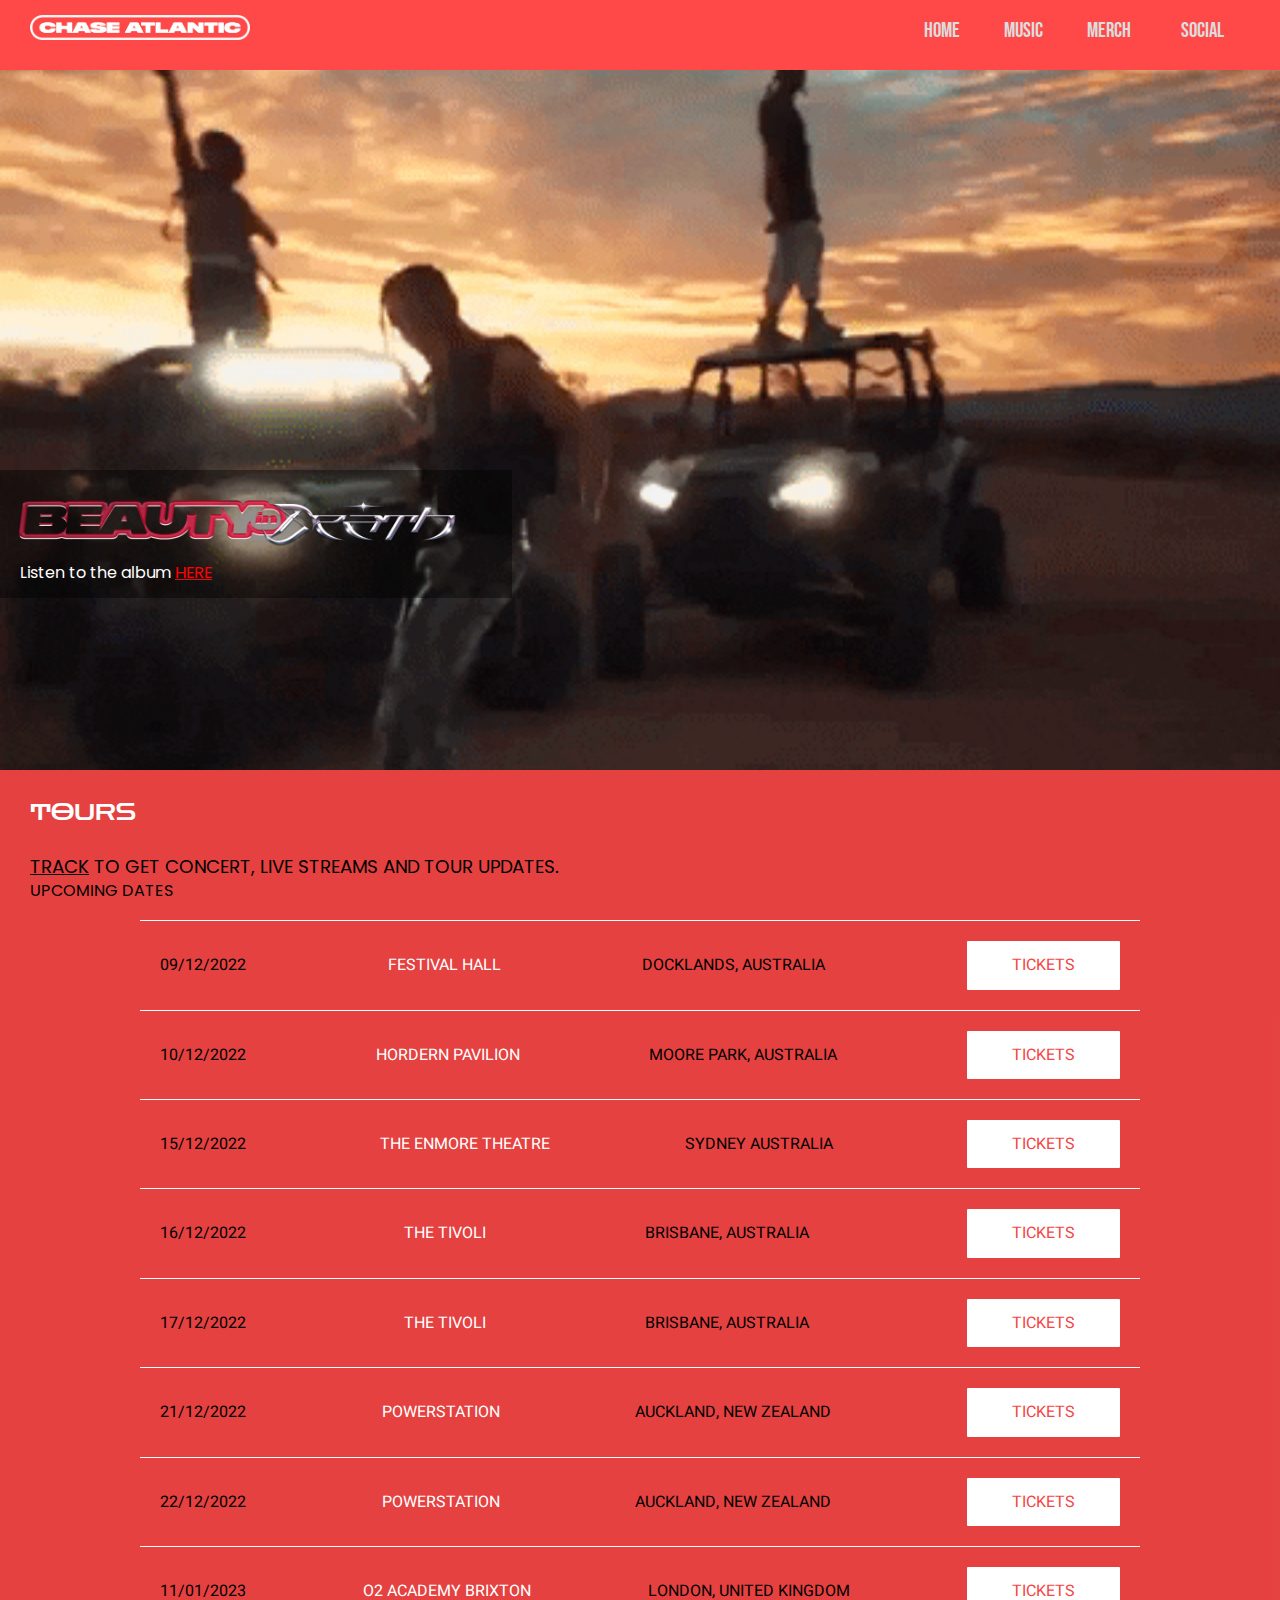
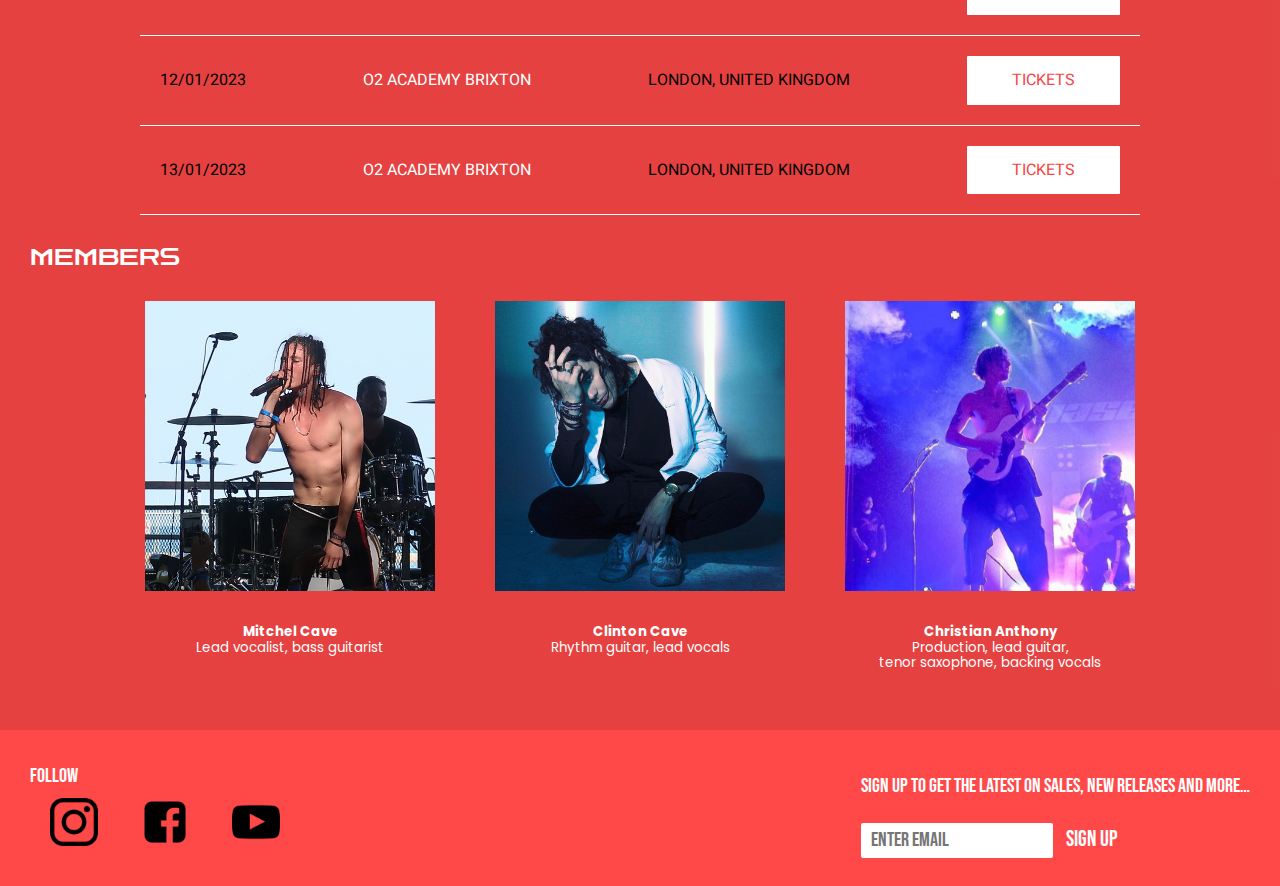
<file: index.html>
<!DOCTYPE html>
<html lang="en">
    <head>
        <meta charset="UTF-8">
        <meta http-equiv="X-UA-Compatible" content="IE=edge">
        <meta name="viewport" content="width=device-width, initial-scale=1.0">
        <title>ID_Assignment1</title>
        <link href="normalize.css" rel="stylesheet" type="text/css" >
        <link href="style.css" rel="stylesheet" type="text/css" >
        <link href="homepage.css" rel="stylesheet" type="text/css" >
        <script src="script.js" defer></script>
    </head>

    <body>
        <header>
            <img class="logo" src="media/chase-logo.png" alt="logo">
            <nav>
                <ul class="navlinks">
                    <li><a href="index.html">HOME</a></li>
                    <li><a href="catalogue.html">MUSIC</a></li>
                    <li><a href="merch.html">MERCH</a></li>
                    <li class="dropdown"><button class="dropbtn">SOCIAL</button>
                        <div class="dropdownlist">
                            <a href="https://www.instagram.com/chaseatlantic/">INSTAGRAM</a>
                            <a href="https://www.facebook.com/ChaseAtlantic/">FACEBOOK</a>
                            <a href="https://www.youtube.com/user/ClintonCaveMusic">YOUTUBE</a>
                        </div>
                    </li>
                </ul>
            </nav>
        </header>
        <div class="featured">
            <div class="featured-container">
                <img src="media/beauty-in-death-logo.png" alt="Beauty In Death">
                <p>Listen to the album <a href="https://youtube.com/playlist?list=OLAK5uy_mURrW68Uz1wjQiYSxW2de7r-ZG5P9CgWE">HERE</a></p>
            </div>
        </div>

        <div class="sectionheader">
            <p class="sheader">TOURS</p>
        </div>
        <div class="sectionsubheader">
            <span class="tour-sh-1"><a href="https://www.bandsintown.com/artist-subscribe/4574676?utm_campaign=track&utm_medium=web&app_id=js_chaseatlantic.com&affil_code=js_chaseatlantic.com&utm_source=widget&came_from=242&spn=0&signature=ZZffdc280dba717f576bd743e043079914bc19a25a88d618689e677b9f4b70a06a">TRACK</a> TO GET CONCERT, LIVE STREAMS AND TOUR UPDATES.</span>
            <span class="tour-sh-2">UPCOMING DATES</span>
        </div>
        <div class="common-flexcontainer">
            <nav>
                <div class="tour-flexitem">
                    <ul class="tour-nesteditem">
                        <li class="tour-timedate">09/12/2022</li>
                        <li class="tour-venue">FESTIVAL HALL</li>
                        <li class="tour-country">DOCKLANDS, AUSTRALIA</li>
                        <li><form method="get" action="https://www.ticketmaster.com.au/event/13005CE4C9A76733?clickId=3zZWrFWaaxyIU4gT-ozok0m8UkA0pmX9KwwNTU0&irgwc=1&utm_source=219208-Bandsintown&utm_medium=affiliate&utm_campaign=219208&ircid=7566"><button>TICKETS</button></form></li>
                    </ul>
                    <ul class="tour-nesteditem">
                        <li class="tour-timedate">10/12/2022</li>
                        <li class="tour-venue">HORDERN PAVILION</li>
                        <li class="tour-country">MOORE PARK, AUSTRALIA</li>
                        <li><form method="get" action="https://premier.ticketek.com.au/events/CHASATLA22/venues/HOR/performances/EHOR2022962CA/tickets"><button>TICKETS</button></form></li>
                    </ul>
                    <ul class="tour-nesteditem">
                        <li class="tour-timedate">15/12/2022</li>
                        <li class="tour-venue">THE ENMORE THEATRE</li>
                        <li class="tour-country">SYDNEY AUSTRALIA</li>
                        <li><form method="get" action="https://premier.ticketek.com.au/events/CHASATLA22/venues/NMO/performances/ENMO2022967CA/tickets"><button>TICKETS</button></form></li>
                    </ul>
                    <ul class="tour-nesteditem">
                        <li class="tour-timedate">16/12/2022</li>
                        <li class="tour-venue">THE TIVOLI</li>
                        <li class="tour-country">BRISBANE, AUSTRALIA</li>
                        <li><form method="get" action="https://www.ticketmaster.com.au/event/13005CD6908140E5?clickId=3zZWrFWaaxyIU4gT-ozok0m8UkA0pjRJKwwNTU0&irgwc=1&utm_source=219208-Bandsintown&utm_medium=affiliate&utm_campaign=219208&ircid=7566"><button>TICKETS</button></form></li>
                    </ul>
                    <ul class="tour-nesteditem">
                        <li class="tour-timedate">17/12/2022</li>
                        <li class="tour-venue">THE TIVOLI</li>
                        <li class="tour-country">BRISBANE, AUSTRALIA</li>
                        <li><form method="get" action="https://www.ticketmaster.com.au/event/13005CD693FD4279?clickId=3zZWrFWaaxyIU4gT-ozok0m8UkA0pjWZKwwNTU0&irgwc=1&utm_source=219208-Bandsintown&utm_medium=affiliate&utm_campaign=219208&ircid=7566"><button>TICKETS</button></form></li>
                    </ul>
                    <ul class="tour-nesteditem">
                        <li class="tour-timedate">21/12/2022</li>
                        <li class="tour-venue">POWERSTATION</li>
                        <li class="tour-country">AUCKLAND, NEW ZEALAND</li>
                        <li><form method="get" action="https://www.ticketmaster.co.nz/event/24005CD5C7D0436B?clickId=3zZWrFWaaxyIU4gT-ozok0m8UkA0pjT9KwwNTU0&irgwc=1&utm_source=219208-Bandsintown&utm_medium=affiliate&utm_campaign=219208"><button>TICKETS</button></form></li>
                    </ul>
                    <ul class="tour-nesteditem">
                        <li class="tour-timedate">22/12/2022</li>
                        <li class="tour-venue">POWERSTATION</li>
                        <li class="tour-country">AUCKLAND, NEW ZEALAND</li>
                        <li><form method="get" action="https://www.ticketmaster.co.nz/event/24005CDECA0045B7?clickId=3zZWrFWaaxyIU4gT-ozok0m8UkA0pjQxKwwNTU0&irgwc=1&utm_source=219208-Bandsintown&utm_medium=affiliate&utm_campaign=219208"><button>TICKETS</button></form></li>
                    </ul>
                    <ul class="tour-nesteditem">
                        <li class="tour-timedate">11/01/2023</li>
                        <li class="tour-venue">O2 ACADEMY BRIXTON</li>
                        <li class="tour-country">LONDON, UNITED KINGDOM</li>
                        <li><form method="get" action="https://www.ticketmaster.co.uk/chase-atlantic-london-01-11-2023/event/1F005CCDE2FA516E?irgwc=1&utm_source=1234554-Songkick&utm_medium=affiliate&utm_campaign=1234554&awtrc=&clickId=wHWyhHUafxyITQCWPAUhD043UkDw3sTJ2zsHRs0&camefrom=CFC_BUYAT_1234554&ircid=7559&irgwc=1&utm_source=219208-Bandsintown&utm_medium=affiliate&utm_campaign=219208&awtrc=&clickId=3zZWrFWaaxyIU4gT-ozok0m8UkA0pjV9KwwsyI0&camefrom=CFC_BUYAT_219208&ircid=7559"><button>TICKETS</button></form></li>
                    </ul>
                    <ul class="tour-nesteditem">
                        <li class="tour-timedate">12/01/2023</li>
                        <li class="tour-venue">O2 ACADEMY BRIXTON</li>
                        <li class="tour-country">LONDON, UNITED KINGDOM</li>
                        <li><form method="get" action="https://www.ticketmaster.co.uk/chase-atlantic-london-01-12-2023/event/1F005CC9B0244E36?irgwc=1&utm_source=1234554-Songkick&utm_medium=affiliate&utm_campaign=1234554&awtrc=&clickId=wHWyhHUafxyITQCWPAUhD043UkD2r5XdrwycQY0&camefrom=CFC_BUYAT_1234554&ircid=7559&irgwc=1&utm_source=219208-Bandsintown&utm_medium=affiliate&utm_campaign=219208&awtrc=&clickId=3zZWrFWaaxyIU4gT-ozok0m8UkA0pjX1KwwsyI0&camefrom=CFC_BUYAT_219208&ircid=7559"><button>TICKETS</button></form></li>
                    </ul>
                    <ul class="tour-nesteditem">
                        <li class="tour-timedate">13/01/2023</li>
                        <li class="tour-venue">O2 ACADEMY BRIXTON</li>
                        <li class="tour-country">LONDON, UNITED KINGDOM</li>
                        <li><form method="get" action="https://www.ticketmaster.co.uk/chase-atlantic-london-13-01-2023/event/1F005CBF50C0BDBC?irgwc=1&utm_source=219208-Bandsintown&utm_medium=affiliate&utm_campaign=219208&awtrc=&clickId=3zZWrFWaaxyIU4gT-ozok0m8UkA0pjXhKwwsyI0&camefrom=CFC_BUYAT_219208&ircid=7559"><button>TICKETS</button></form></li>
                    </ul>
                </div>
            </nav>
        </div>

        <div class="sectionheader">
            <p class="sheader">MEMBERS</p>
        </div>
        <div class="common-flexcontainer">
            <nav>
                <ul class="gallary-flexitem">
                    <li><a href="membermc.html"><img src="media/mc-photo.jpg" title="Mitchel Cave" alt="Mitchel Cave"><h5>Mitchel Cave</h5><p>Lead vocalist, bass guitarist</p></a></li>
                    <li><a href="membercc.html"><img src="media/cc-photo.jpg" title="Clinton Cave" alt="Clinton Cave"></a><h5>Clinton Cave</h5><p>Rhythm guitar, lead vocals</p></li>
                    <li><a href="memberca.html"><img src="media/ca-photo.jpg" title="Christian Anthony" alt="Christian Anthony"></a><h5>Christian Anthony</h5><p>Production, lead guitar,<br>tenor saxophone, backing vocals</p></li>
                </ul>
            </nav>
        </div>

        <footer class="footer-flexcontainer">
            <div class="footer-flex-item">
                <p class="follow">FOLLOW</p>
                <nav>
                    <ul class="sociallinks">
                        <li><a href="https://www.instagram.com/chaseatlantic/"><img class="socialicon" src="media/ig-logo.png" title="Instagram" alt="Instagram"></a></li>
                        <li><a href="https://www.facebook.com/ChaseAtlantic/"><img class="socialicon" src="media/fb-logo.png" title="Facebook" alt="FaceBook"></a></li>
                        <li><a href="https://www.youtube.com/user/ClintonCaveMusic"><img class="socialicon" src="media/yt-logo.png" title="Youtube" alt="Youtube"></a></li>
                    </ul>
                </nav>
            </div>
            <div class="footer-flex-item">
                <form class="signup" onsubmit="return false">
                    <p>SIGN UP TO GET THE LATEST ON SALES, NEW RELEASES AND MORE…</p>
                    <input id="email" type="email" placeholder="Enter email">
                    <button onclick="submissionMessage()">SIGN UP</button>
                </form>
            </div>
        </footer>

    </body>
</html>
</file>
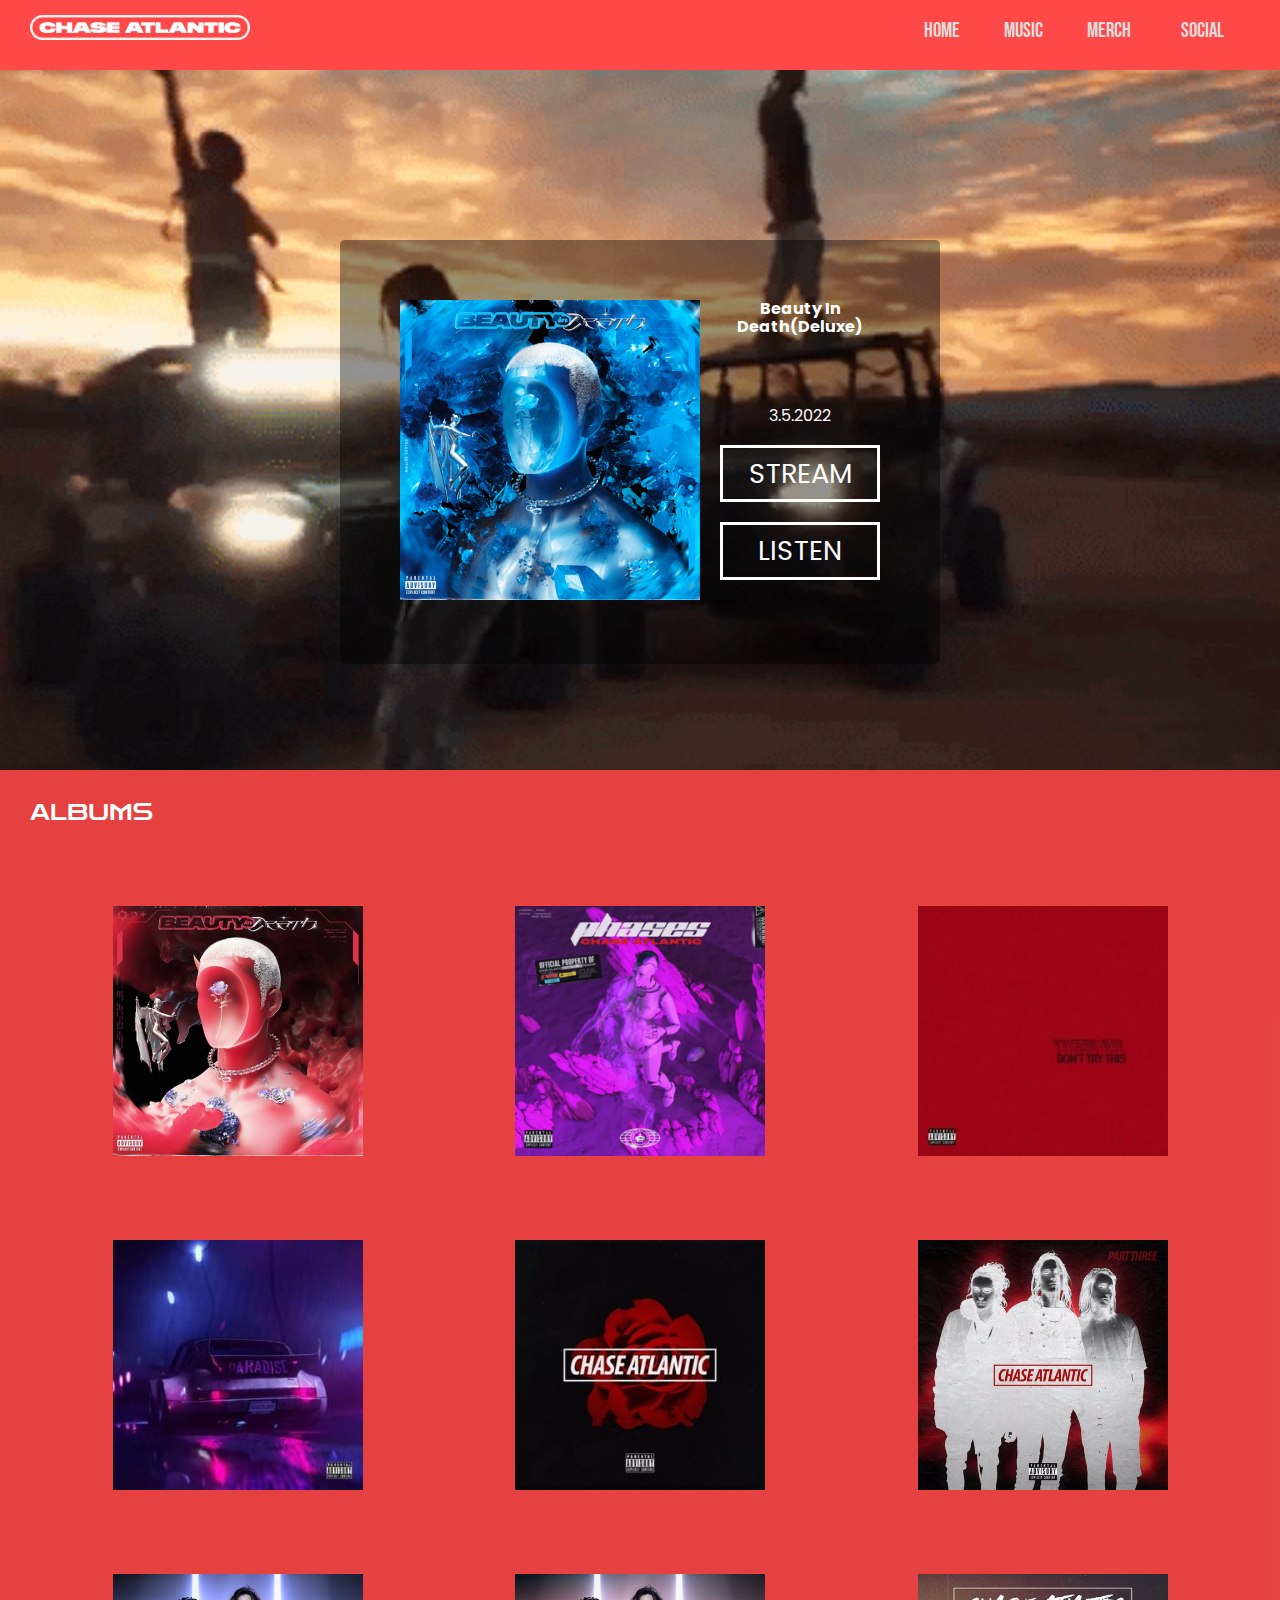
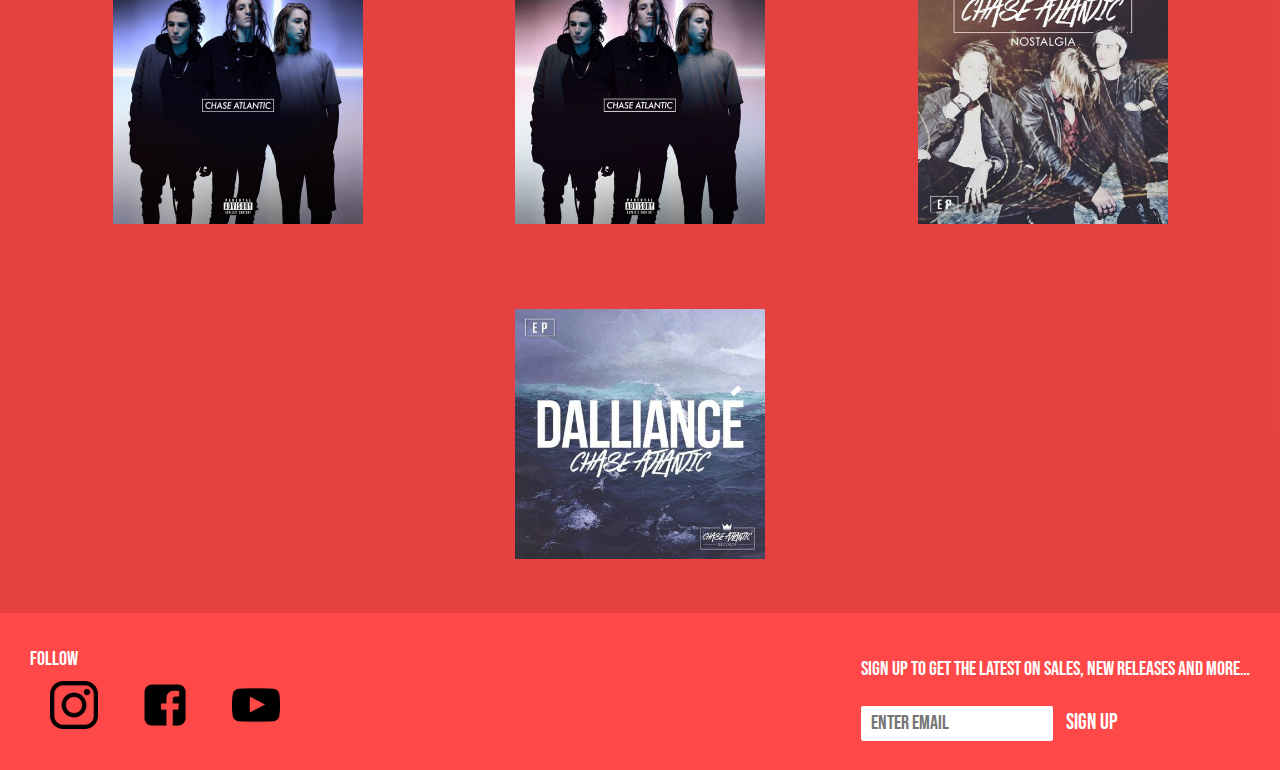
<file: catalogue.html>
<!DOCTYPE html>
<html lang="en">
    <head>
        <meta charset="UTF-8">
        <meta http-equiv="X-UA-Compatible" content="IE=edge">
        <meta name="viewport" content="width=device-width, initial-scale=1.0">
        <title>ID_Assignment1</title>
        <link href="normalize.css" rel="stylesheet" type="text/css" >
        <link href="style.css" rel="stylesheet" type="text/css" >
        <link href="catalogue.css" rel="stylesheet" type="text/css" >
        <script src="script.js" defer></script>
    </head>
    <body>
        <header>
            <img class="logo" src="media/chase-logo.png" alt="logo">
            <nav>
                <ul class="navlinks">
                    <li><a href="index.html">HOME</a></li>
                    <li><a href="catalogue.html">MUSIC</a></li>
                    <li><a href="merch.html">MERCH</a></li>
                    <li class="dropdown"><button class="dropbtn">SOCIAL</button>
                        <div class="dropdownlist">
                            <a href="https://www.instagram.com/chaseatlantic/">INSTAGRAM</a>
                            <a href="https://www.facebook.com/ChaseAtlantic/">FACEBOOK</a>
                            <a href="https://www.youtube.com/user/ClintonCaveMusic">YOUTUBE</a>
                        </div>
                    </li>
                </ul>
            </nav>
        </header>
        <div class="featured">
            <div class="cat-featuredalbum">
                <div class="featured-item">
                    <a href="https://open.spotify.com/album/4tb9KRJe8FNjYIRbvtGTG5?si=R7BofEe4R7C1PhvpFWEGDg"><img src="media/beauty-in-deathdeluxe-album.png" title="Beauty In Death (Deluxe)" alt="Beauty In Death (Deluxe)"></a>
                </div>
                <div class="featured-item">
                    <h5>Beauty In Death(Deluxe)</h5>
                    <p>3.5.2022</p>
                    <a class="featured-item-link" href="https://fanlink.to/beautyindeath">STREAM</a>
                    <a class="featured-item-link" href="https://beautyindeathc3.com/">LISTEN</a>
                </div>
            </div>
        </div>
        <div class="sectionheader">
            <p class="sheader">ALBUMS</p>
        </div>
        <div class="common-flexcontainer">
            <ul class="cat-flex-item">
                <li><a href ="https://open.spotify.com/album/52abbUrmRs1bmdVp01U9e2?si=4_yeZY0_SXmOBml7qQY6EQ"><img src="media/beauty-in-death-album.jpg" title="Beauty In Death" alt="Beauty In Death"></a></li>
                <li><a href ="https://open.spotify.com/album/22DL6IRGNYNenKej7aw8pO?si=uxbWo2uFTJSC318aYlV66w"><img src="media/phases-album.png" title="PHASES" alt="PHASES"></a></li>
                <li><a href ="https://open.spotify.com/album/6yvyK1eFy7bUVN7EBWXWgg?si=rTVQU1UjT76vewpHIGXyrA"><img src="media/dont-try-this-album.jpg" title="Don't Try This" alt="Don't Try This"></a></li>
                <li><a href ="https://open.spotify.com/album/7agIpPnZXBhJQcWHAvdQFx?si=EETEu-hjQUe8-XVMwARx-g"><img src="media/paradise-album.jpg" title="Paradise" alt="Paradise"></a></li>
                <li><a href ="https://open.spotify.com/album/7C8uqokvE67UOlu1TiEYMd?si=6E07YQZeQrSyR1X_4Yu9wA"><img src="media/chase-atlantic-album.jpg" title="Chase Atlantic" alt="Chase Atlantic"></a></li>
                <li><a href ="https://open.spotify.com/album/6WIsfpqYUu84WVGkjxMtdr?si=sXrrekKQS56nOwXwzi3pfQ"><img src="media/p3-album.jpg" title="Part Three" alt="Part Three"></a></li>
                <li><a href ="https://open.spotify.com/album/6fmeMgFbGjtfbAEhqZ7C4s?si=IMJPk-3FQCymWEY5bgyPuA"><img src="media/p2-album.jpg" title="Part Two" alt="Part Two"></a></li>
                <li><a href ="https://open.spotify.com/album/5TxFJxig3GYqMq6oroffmA?si=mPAQc_AaSXGKVMis_fY_FQ"><img src="media/p1-album.jpg" title="Part One" alt="Part One"></a></li>
                <li><a href ="https://open.spotify.com/album/4FdPaL1MvZtioq0Uf74Jau?si=w2qcioufReaEG5KhdxSZTg"><img src="media/nostalgia-album.jpg" title="Nostalgia" alt="Nostalgia"></a></li>
                <li><a href ="https://open.spotify.com/album/2G7wMViuduvWuyCT7pSWEA?si=cwt4th7UQ7Wsq5USq9Mc_A"><img src="media/dal-album.jpg" title="Dalliance" alt="Dalliance"></a></li>
            </ul>
        </div>
        <footer class="footer-flexcontainer">
            <div class="footer-flex-item">
                <p class="follow">FOLLOW</p>
                <nav>
                    <ul class="sociallinks">
                        <li><a href="https://www.instagram.com/chaseatlantic/"><img class="socialicon" src="media/ig-logo.png" title="Instagram" alt="Instagram"></a></li>
                        <li><a href="https://www.facebook.com/ChaseAtlantic/"><img class="socialicon" src="media/fb-logo.png" title="Facebook" alt="FaceBook"></a></li>
                        <li><a href="https://www.youtube.com/user/ClintonCaveMusic"><img class="socialicon" src="media/yt-logo.png" title="Youtube" alt="Youtube"></a></li>
                    </ul>
                </nav>
            </div>
            <div class="footer-flex-item">
                <form class="signup" onsubmit="return false">
                    <p>SIGN UP TO GET THE LATEST ON SALES, NEW RELEASES AND MORE…</p>
                    <input id="email" type="email" placeholder="Enter email">
                    <button onclick="submissionMessage()">SIGN UP</button>
                </form>
            </div>
        </footer>
    </body>
</html>
</file>
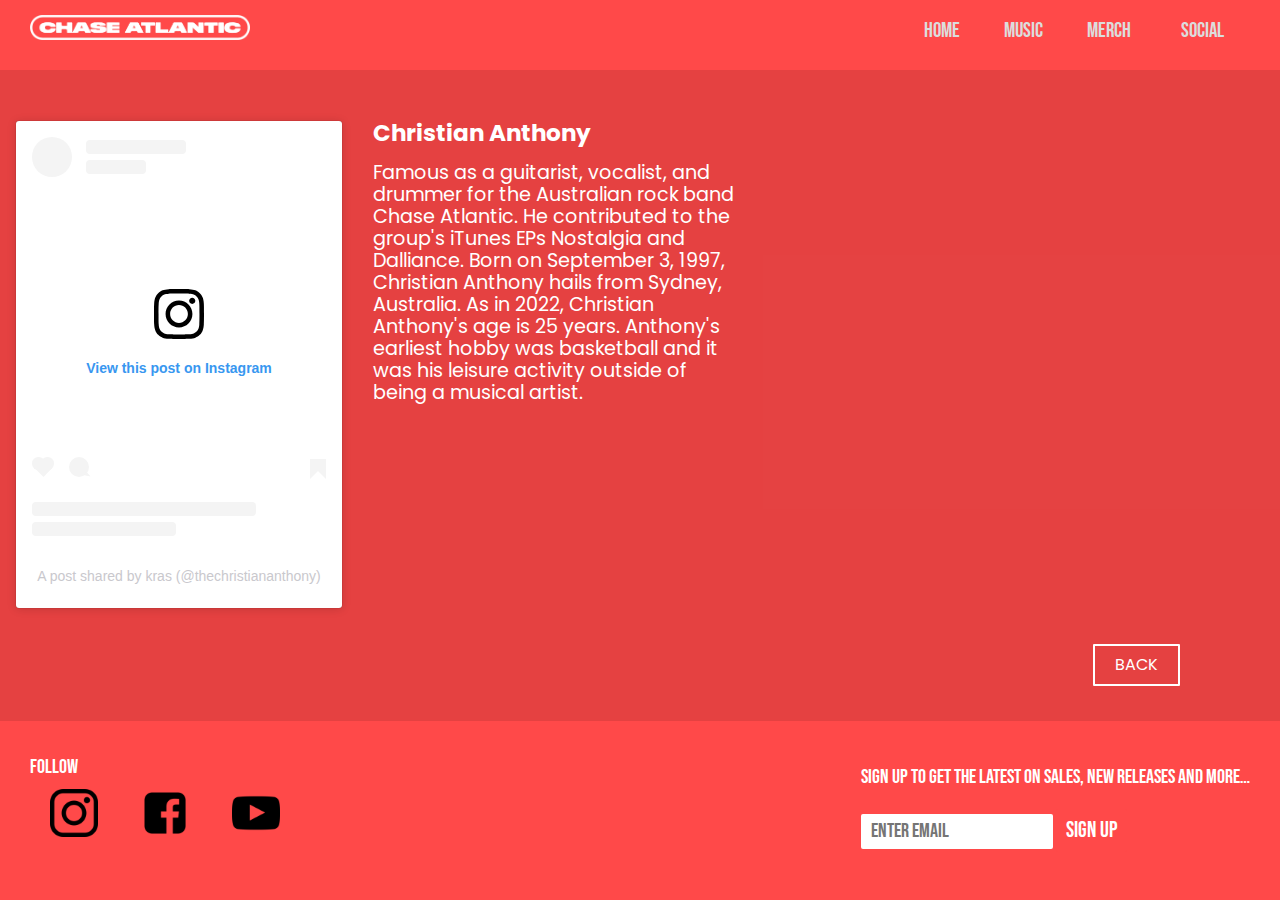
<file: memberca.html>
<!DOCTYPE html>
<html lang="en">
    <head>
        <meta charset="UTF-8">
        <meta http-equiv="X-UA-Compatible" content="IE=edge">
        <meta name="viewport" content="width=device-width, initial-scale=1.0">
        <title>ID_Assignment1</title>
        <link href="normalize.css" rel="stylesheet" type="text/css" >
        <link href="style.css" rel="stylesheet" type="text/css" >
        <link href="members.css" rel="stylesheet" type="text/css" >
        <script src="script.js" defer></script>
    </head>
    <body>
        <header>
            <img class="logo" src="media/chase-logo.png" alt="logo">
            <nav>
                <ul class="navlinks">
                    <li><a href="index.html">HOME</a></li>
                    <li><a href="catalogue.html">MUSIC</a></li>
                    <li><a href="merch.html">MERCH</a></li>
                    <li class="dropdown"><button class="dropbtn">SOCIAL</button>
                        <div class="dropdownlist">
                            <a href="https://www.instagram.com/chaseatlantic/">INSTAGRAM</a>
                            <a href="https://www.facebook.com/ChaseAtlantic/">FACEBOOK</a>
                            <a href="https://www.youtube.com/user/ClintonCaveMusic">YOUTUBE</a>
                        </div>
                    </li>
                </ul>
            </nav>
        </header>
        <div class="member-container">
            <div class="member-ig">
                <blockquote class="instagram-media" data-instgrm-permalink="https://www.instagram.com/p/ChGOra6LoIw/?utm_source=ig_embed&amp;utm_campaign=loading" data-instgrm-version="14" style=" background:#FFF; border:0; border-radius:3px; box-shadow:0 0 1px 0 rgba(0,0,0,0.5),0 1px 10px 0 rgba(0,0,0,0.15); margin: 1px; max-width:540px; min-width:326px; padding:0; width:99.375%; width:-webkit-calc(100% - 2px); width:calc(100% - 2px);"><div style="padding:16px;"> <a href="https://www.instagram.com/p/ChGOra6LoIw/?utm_source=ig_embed&amp;utm_campaign=loading" style=" background:#FFFFFF; line-height:0; padding:0 0; text-align:center; text-decoration:none; width:100%;" target="_blank"> <div style=" display: flex; flex-direction: row; align-items: center;"> <div style="background-color: #F4F4F4; border-radius: 50%; flex-grow: 0; height: 40px; margin-right: 14px; width: 40px;"></div> <div style="display: flex; flex-direction: column; flex-grow: 1; justify-content: center;"> <div style=" background-color: #F4F4F4; border-radius: 4px; flex-grow: 0; height: 14px; margin-bottom: 6px; width: 100px;"></div> <div style=" background-color: #F4F4F4; border-radius: 4px; flex-grow: 0; height: 14px; width: 60px;"></div></div></div><div style="padding: 19% 0;"></div> <div style="display:block; height:50px; margin:0 auto 12px; width:50px;"><svg width="50px" height="50px" viewBox="0 0 60 60" version="1.1"><g stroke="none" stroke-width="1" fill="none" fill-rule="evenodd"><g transform="translate(-511.000000, -20.000000)" fill="#000000"><g><path d="M556.869,30.41 C554.814,30.41 553.148,32.076 553.148,34.131 C553.148,36.186 554.814,37.852 556.869,37.852 C558.924,37.852 560.59,36.186 560.59,34.131 C560.59,32.076 558.924,30.41 556.869,30.41 M541,60.657 C535.114,60.657 530.342,55.887 530.342,50 C530.342,44.114 535.114,39.342 541,39.342 C546.887,39.342 551.658,44.114 551.658,50 C551.658,55.887 546.887,60.657 541,60.657 M541,33.886 C532.1,33.886 524.886,41.1 524.886,50 C524.886,58.899 532.1,66.113 541,66.113 C549.9,66.113 557.115,58.899 557.115,50 C557.115,41.1 549.9,33.886 541,33.886 M565.378,62.101 C565.244,65.022 564.756,66.606 564.346,67.663 C563.803,69.06 563.154,70.057 562.106,71.106 C561.058,72.155 560.06,72.803 558.662,73.347 C557.607,73.757 556.021,74.244 553.102,74.378 C549.944,74.521 548.997,74.552 541,74.552 C533.003,74.552 532.056,74.521 528.898,74.378 C525.979,74.244 524.393,73.757 523.338,73.347 C521.94,72.803 520.942,72.155 519.894,71.106 C518.846,70.057 518.197,69.06 517.654,67.663 C517.244,66.606 516.755,65.022 516.623,62.101 C516.479,58.943 516.448,57.996 516.448,50 C516.448,42.003 516.479,41.056 516.623,37.899 C516.755,34.978 517.244,33.391 517.654,32.338 C518.197,30.938 518.846,29.942 519.894,28.894 C520.942,27.846 521.94,27.196 523.338,26.654 C524.393,26.244 525.979,25.756 528.898,25.623 C532.057,25.479 533.004,25.448 541,25.448 C548.997,25.448 549.943,25.479 553.102,25.623 C556.021,25.756 557.607,26.244 558.662,26.654 C560.06,27.196 561.058,27.846 562.106,28.894 C563.154,29.942 563.803,30.938 564.346,32.338 C564.756,33.391 565.244,34.978 565.378,37.899 C565.522,41.056 565.552,42.003 565.552,50 C565.552,57.996 565.522,58.943 565.378,62.101 M570.82,37.631 C570.674,34.438 570.167,32.258 569.425,30.349 C568.659,28.377 567.633,26.702 565.965,25.035 C564.297,23.368 562.623,22.342 560.652,21.575 C558.743,20.834 556.562,20.326 553.369,20.18 C550.169,20.033 549.148,20 541,20 C532.853,20 531.831,20.033 528.631,20.18 C525.438,20.326 523.257,20.834 521.349,21.575 C519.376,22.342 517.703,23.368 516.035,25.035 C514.368,26.702 513.342,28.377 512.574,30.349 C511.834,32.258 511.326,34.438 511.181,37.631 C511.035,40.831 511,41.851 511,50 C511,58.147 511.035,59.17 511.181,62.369 C511.326,65.562 511.834,67.743 512.574,69.651 C513.342,71.625 514.368,73.296 516.035,74.965 C517.703,76.634 519.376,77.658 521.349,78.425 C523.257,79.167 525.438,79.673 528.631,79.82 C531.831,79.965 532.853,80.001 541,80.001 C549.148,80.001 550.169,79.965 553.369,79.82 C556.562,79.673 558.743,79.167 560.652,78.425 C562.623,77.658 564.297,76.634 565.965,74.965 C567.633,73.296 568.659,71.625 569.425,69.651 C570.167,67.743 570.674,65.562 570.82,62.369 C570.966,59.17 571,58.147 571,50 C571,41.851 570.966,40.831 570.82,37.631"></path></g></g></g></svg></div><div style="padding-top: 8px;"> <div style=" color:#3897f0; font-family:Arial,sans-serif; font-size:14px; font-style:normal; font-weight:550; line-height:18px;">View this post on Instagram</div></div><div style="padding: 12.5% 0;"></div> <div style="display: flex; flex-direction: row; margin-bottom: 14px; align-items: center;"><div> <div style="background-color: #F4F4F4; border-radius: 50%; height: 12.5px; width: 12.5px; transform: translateX(0px) translateY(7px);"></div> <div style="background-color: #F4F4F4; height: 12.5px; transform: rotate(-45deg) translateX(3px) translateY(1px); width: 12.5px; flex-grow: 0; margin-right: 14px; margin-left: 2px;"></div> <div style="background-color: #F4F4F4; border-radius: 50%; height: 12.5px; width: 12.5px; transform: translateX(9px) translateY(-18px);"></div></div><div style="margin-left: 8px;"> <div style=" background-color: #F4F4F4; border-radius: 50%; flex-grow: 0; height: 20px; width: 20px;"></div> <div style=" width: 0; height: 0; border-top: 2px solid transparent; border-left: 6px solid #f4f4f4; border-bottom: 2px solid transparent; transform: translateX(16px) translateY(-4px) rotate(30deg)"></div></div><div style="margin-left: auto;"> <div style=" width: 0px; border-top: 8px solid #F4F4F4; border-right: 8px solid transparent; transform: translateY(16px);"></div> <div style=" background-color: #F4F4F4; flex-grow: 0; height: 12px; width: 16px; transform: translateY(-4px);"></div> <div style=" width: 0; height: 0; border-top: 8px solid #F4F4F4; border-left: 8px solid transparent; transform: translateY(-4px) translateX(8px);"></div></div></div> <div style="display: flex; flex-direction: column; flex-grow: 1; justify-content: center; margin-bottom: 24px;"> <div style=" background-color: #F4F4F4; border-radius: 4px; flex-grow: 0; height: 14px; margin-bottom: 6px; width: 224px;"></div> <div style=" background-color: #F4F4F4; border-radius: 4px; flex-grow: 0; height: 14px; width: 144px;"></div></div></a><p style=" color:#c9c8cd; font-family:Arial,sans-serif; font-size:14px; line-height:17px; margin-bottom:0; margin-top:8px; overflow:hidden; padding:8px 0 7px; text-align:center; text-overflow:ellipsis; white-space:nowrap;"><a href="https://www.instagram.com/p/ChGOra6LoIw/?utm_source=ig_embed&amp;utm_campaign=loading" style=" color:#c9c8cd; font-family:Arial,sans-serif; font-size:14px; font-style:normal; font-weight:normal; line-height:17px; text-decoration:none;" target="_blank">A post shared by kras (@thechristiananthony)</a></p></div></blockquote> <script async src="//www.instagram.com/embed.js"></script>
            </div>
            <div class="member-info">
                <h5>Christian Anthony</h5>
                <p>Famous as a guitarist, vocalist, and drummer for the Australian rock band Chase Atlantic. 
                    He contributed to the group's iTunes EPs Nostalgia and Dalliance. Born on September 3, 1997, 
                    Christian Anthony hails from Sydney, Australia. As in 2022, Christian Anthony's age is 25 years.
                    Anthony's earliest hobby was basketball and it was his leisure activity outside of being a musical artist.
                </p>
            </div>
        </div>
        <div class="backbtn">
            <form method="get" action="index.html"><button>BACK</button></form>
        </div>
        
        <footer class="footer-flexcontainer">
            <div class="footer-flex-item">
                <p class="follow">FOLLOW</p>
                <nav>
                    <ul class="sociallinks">
                        <li><a href="https://www.instagram.com/chaseatlantic/"><img class="socialicon" src="media/ig-logo.png" title="Instagram" alt="Instagram"></a></li>
                        <li><a href="https://www.facebook.com/ChaseAtlantic/"><img class="socialicon" src="media/fb-logo.png" title="Facebook" alt="FaceBook"></a></li>
                        <li><a href="https://www.youtube.com/user/ClintonCaveMusic"><img class="socialicon" src="media/yt-logo.png" title="Youtube" alt="Youtube"></a></li>
                    </ul>
                </nav>
            </div>
            <div class="footer-flex-item">
                <form class="signup" onsubmit="return false">
                    <p>SIGN UP TO GET THE LATEST ON SALES, NEW RELEASES AND MORE…</p>
                    <input id="email" type="email" placeholder="Enter email">
                    <button onclick="submissionMessage()">SIGN UP</button>
                </form>
            </div>
        </footer>
    </body>
</html>
</file>
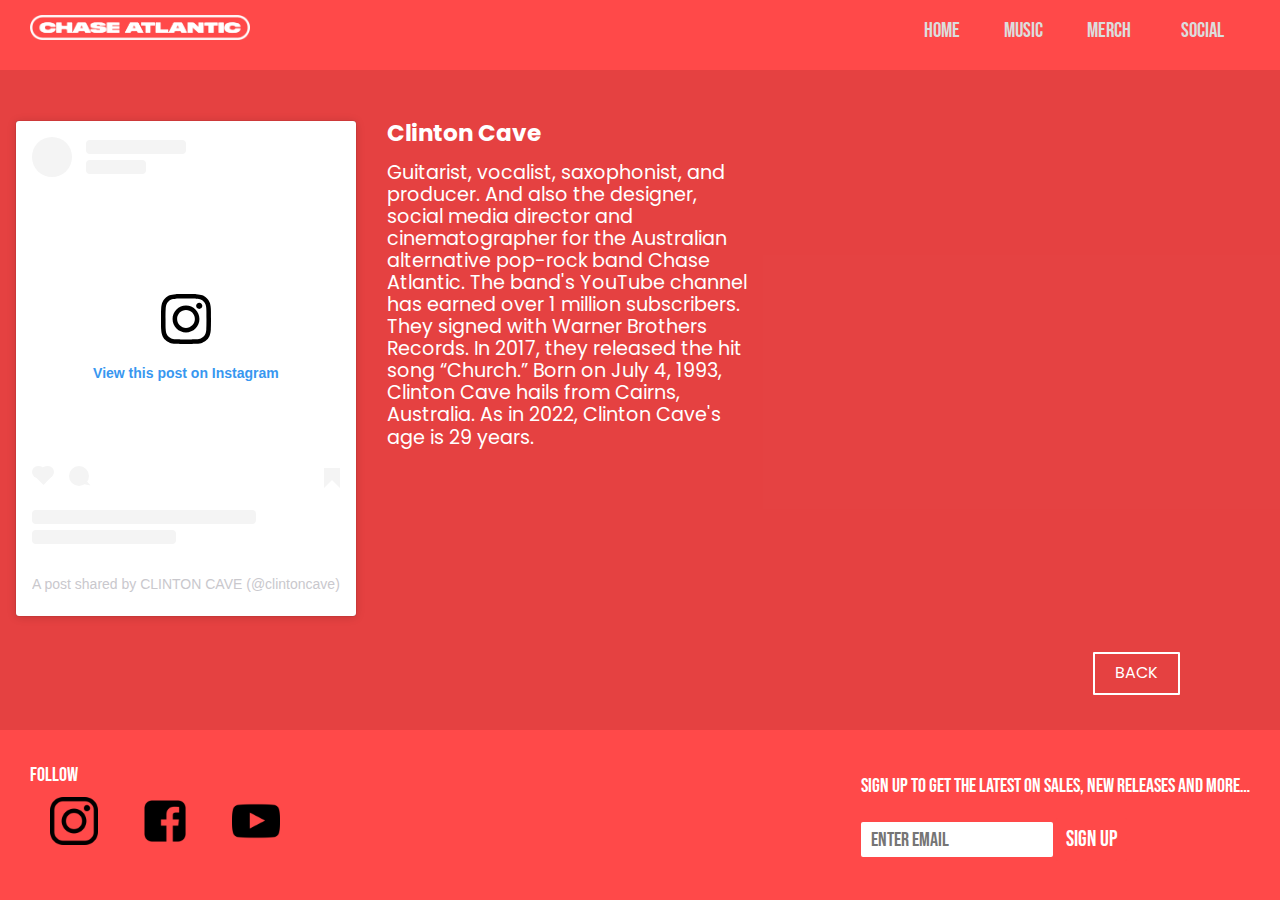
<file: membercc.html>
<!DOCTYPE html>
<html lang="en">
    <head>
        <meta charset="UTF-8">
        <meta http-equiv="X-UA-Compatible" content="IE=edge">
        <meta name="viewport" content="width=device-width, initial-scale=1.0">
        <title>ID_Assignment1</title>
        <link href="normalize.css" rel="stylesheet" type="text/css" >
        <link href="style.css" rel="stylesheet" type="text/css" >
        <link href="members.css" rel="stylesheet" type="text/css" >
        <script src="script.js" defer></script>
    </head>
    <body>
        <header>
            <img class="logo" src="media/chase-logo.png" alt="logo">
            <nav>
                <ul class="navlinks">
                    <li><a href="index.html">HOME</a></li>
                    <li><a href="catalogue.html">MUSIC</a></li>
                    <li><a href="merch.html">MERCH</a></li>
                    <li class="dropdown"><button class="dropbtn">SOCIAL</button>
                        <div class="dropdownlist">
                            <a href="https://www.instagram.com/chaseatlantic/">INSTAGRAM</a>
                            <a href="https://www.facebook.com/ChaseAtlantic/">FACEBOOK</a>
                            <a href="https://www.youtube.com/user/ClintonCaveMusic">YOUTUBE</a>
                        </div>
                    </li>
                </ul>
            </nav>
        </header>
        <div class="member-container">
            <div class="member-ig">
                <blockquote class="instagram-media" data-instgrm-permalink="https://www.instagram.com/p/CP_kMxZjjvg/?utm_source=ig_embed&amp;utm_campaign=loading" data-instgrm-version="14" style=" background:#FFF; border:0; border-radius:3px; box-shadow:0 0 1px 0 rgba(0,0,0,0.5),0 1px 10px 0 rgba(0,0,0,0.15); margin: 1px; max-width:540px; min-width:326px; padding:0; width:99.375%; width:-webkit-calc(100% - 2px); width:calc(100% - 2px);"><div style="padding:16px;"> <a href="https://www.instagram.com/p/CP_kMxZjjvg/?utm_source=ig_embed&amp;utm_campaign=loading" style=" background:#FFFFFF; line-height:0; padding:0 0; text-align:center; text-decoration:none; width:100%;" target="_blank"> <div style=" display: flex; flex-direction: row; align-items: center;"> <div style="background-color: #F4F4F4; border-radius: 50%; flex-grow: 0; height: 40px; margin-right: 14px; width: 40px;"></div> <div style="display: flex; flex-direction: column; flex-grow: 1; justify-content: center;"> <div style=" background-color: #F4F4F4; border-radius: 4px; flex-grow: 0; height: 14px; margin-bottom: 6px; width: 100px;"></div> <div style=" background-color: #F4F4F4; border-radius: 4px; flex-grow: 0; height: 14px; width: 60px;"></div></div></div><div style="padding: 19% 0;"></div> <div style="display:block; height:50px; margin:0 auto 12px; width:50px;"><svg width="50px" height="50px" viewBox="0 0 60 60" version="1.1"><g stroke="none" stroke-width="1" fill="none" fill-rule="evenodd"><g transform="translate(-511.000000, -20.000000)" fill="#000000"><g><path d="M556.869,30.41 C554.814,30.41 553.148,32.076 553.148,34.131 C553.148,36.186 554.814,37.852 556.869,37.852 C558.924,37.852 560.59,36.186 560.59,34.131 C560.59,32.076 558.924,30.41 556.869,30.41 M541,60.657 C535.114,60.657 530.342,55.887 530.342,50 C530.342,44.114 535.114,39.342 541,39.342 C546.887,39.342 551.658,44.114 551.658,50 C551.658,55.887 546.887,60.657 541,60.657 M541,33.886 C532.1,33.886 524.886,41.1 524.886,50 C524.886,58.899 532.1,66.113 541,66.113 C549.9,66.113 557.115,58.899 557.115,50 C557.115,41.1 549.9,33.886 541,33.886 M565.378,62.101 C565.244,65.022 564.756,66.606 564.346,67.663 C563.803,69.06 563.154,70.057 562.106,71.106 C561.058,72.155 560.06,72.803 558.662,73.347 C557.607,73.757 556.021,74.244 553.102,74.378 C549.944,74.521 548.997,74.552 541,74.552 C533.003,74.552 532.056,74.521 528.898,74.378 C525.979,74.244 524.393,73.757 523.338,73.347 C521.94,72.803 520.942,72.155 519.894,71.106 C518.846,70.057 518.197,69.06 517.654,67.663 C517.244,66.606 516.755,65.022 516.623,62.101 C516.479,58.943 516.448,57.996 516.448,50 C516.448,42.003 516.479,41.056 516.623,37.899 C516.755,34.978 517.244,33.391 517.654,32.338 C518.197,30.938 518.846,29.942 519.894,28.894 C520.942,27.846 521.94,27.196 523.338,26.654 C524.393,26.244 525.979,25.756 528.898,25.623 C532.057,25.479 533.004,25.448 541,25.448 C548.997,25.448 549.943,25.479 553.102,25.623 C556.021,25.756 557.607,26.244 558.662,26.654 C560.06,27.196 561.058,27.846 562.106,28.894 C563.154,29.942 563.803,30.938 564.346,32.338 C564.756,33.391 565.244,34.978 565.378,37.899 C565.522,41.056 565.552,42.003 565.552,50 C565.552,57.996 565.522,58.943 565.378,62.101 M570.82,37.631 C570.674,34.438 570.167,32.258 569.425,30.349 C568.659,28.377 567.633,26.702 565.965,25.035 C564.297,23.368 562.623,22.342 560.652,21.575 C558.743,20.834 556.562,20.326 553.369,20.18 C550.169,20.033 549.148,20 541,20 C532.853,20 531.831,20.033 528.631,20.18 C525.438,20.326 523.257,20.834 521.349,21.575 C519.376,22.342 517.703,23.368 516.035,25.035 C514.368,26.702 513.342,28.377 512.574,30.349 C511.834,32.258 511.326,34.438 511.181,37.631 C511.035,40.831 511,41.851 511,50 C511,58.147 511.035,59.17 511.181,62.369 C511.326,65.562 511.834,67.743 512.574,69.651 C513.342,71.625 514.368,73.296 516.035,74.965 C517.703,76.634 519.376,77.658 521.349,78.425 C523.257,79.167 525.438,79.673 528.631,79.82 C531.831,79.965 532.853,80.001 541,80.001 C549.148,80.001 550.169,79.965 553.369,79.82 C556.562,79.673 558.743,79.167 560.652,78.425 C562.623,77.658 564.297,76.634 565.965,74.965 C567.633,73.296 568.659,71.625 569.425,69.651 C570.167,67.743 570.674,65.562 570.82,62.369 C570.966,59.17 571,58.147 571,50 C571,41.851 570.966,40.831 570.82,37.631"></path></g></g></g></svg></div><div style="padding-top: 8px;"> <div style=" color:#3897f0; font-family:Arial,sans-serif; font-size:14px; font-style:normal; font-weight:550; line-height:18px;">View this post on Instagram</div></div><div style="padding: 12.5% 0;"></div> <div style="display: flex; flex-direction: row; margin-bottom: 14px; align-items: center;"><div> <div style="background-color: #F4F4F4; border-radius: 50%; height: 12.5px; width: 12.5px; transform: translateX(0px) translateY(7px);"></div> <div style="background-color: #F4F4F4; height: 12.5px; transform: rotate(-45deg) translateX(3px) translateY(1px); width: 12.5px; flex-grow: 0; margin-right: 14px; margin-left: 2px;"></div> <div style="background-color: #F4F4F4; border-radius: 50%; height: 12.5px; width: 12.5px; transform: translateX(9px) translateY(-18px);"></div></div><div style="margin-left: 8px;"> <div style=" background-color: #F4F4F4; border-radius: 50%; flex-grow: 0; height: 20px; width: 20px;"></div> <div style=" width: 0; height: 0; border-top: 2px solid transparent; border-left: 6px solid #f4f4f4; border-bottom: 2px solid transparent; transform: translateX(16px) translateY(-4px) rotate(30deg)"></div></div><div style="margin-left: auto;"> <div style=" width: 0px; border-top: 8px solid #F4F4F4; border-right: 8px solid transparent; transform: translateY(16px);"></div> <div style=" background-color: #F4F4F4; flex-grow: 0; height: 12px; width: 16px; transform: translateY(-4px);"></div> <div style=" width: 0; height: 0; border-top: 8px solid #F4F4F4; border-left: 8px solid transparent; transform: translateY(-4px) translateX(8px);"></div></div></div> <div style="display: flex; flex-direction: column; flex-grow: 1; justify-content: center; margin-bottom: 24px;"> <div style=" background-color: #F4F4F4; border-radius: 4px; flex-grow: 0; height: 14px; margin-bottom: 6px; width: 224px;"></div> <div style=" background-color: #F4F4F4; border-radius: 4px; flex-grow: 0; height: 14px; width: 144px;"></div></div></a><p style=" color:#c9c8cd; font-family:Arial,sans-serif; font-size:14px; line-height:17px; margin-bottom:0; margin-top:8px; overflow:hidden; padding:8px 0 7px; text-align:center; text-overflow:ellipsis; white-space:nowrap;"><a href="https://www.instagram.com/p/CP_kMxZjjvg/?utm_source=ig_embed&amp;utm_campaign=loading" style=" color:#c9c8cd; font-family:Arial,sans-serif; font-size:14px; font-style:normal; font-weight:normal; line-height:17px; text-decoration:none;" target="_blank">A post shared by CLINTON CAVE (@clintoncave)</a></p></div></blockquote> <script async src="//www.instagram.com/embed.js"></script>            </div>
            <div class="member-info">
                <h5>Clinton Cave</h5>
                <p>Guitarist, vocalist, saxophonist, and producer.
                    And also the designer, social media director and cinematographer for the Australian alternative pop-rock band Chase Atlantic.
                    The band's YouTube channel has earned over 1 million subscribers. They signed with Warner Brothers Records. 
                    In 2017, they released the hit song “Church.” Born on July 4, 1993, Clinton Cave hails from Cairns, Australia. 
                    As in 2022, Clinton Cave's age is 29 years.</p>
            </div>
        </div>
        <div class="backbtn">
            <form method="get" action="index.html"><button>BACK</button></form>
        </div>
        
        <footer class="footer-flexcontainer">
            <div class="footer-flex-item">
                <p class="follow">FOLLOW</p>
                <nav>
                    <ul class="sociallinks">
                        <li><a href="https://www.instagram.com/chaseatlantic/"><img class="socialicon" src="media/ig-logo.png" title="Instagram" alt="Instagram"></a></li>
                        <li><a href="https://www.facebook.com/ChaseAtlantic/"><img class="socialicon" src="media/fb-logo.png" title="Facebook" alt="FaceBook"></a></li>
                        <li><a href="https://www.youtube.com/user/ClintonCaveMusic"><img class="socialicon" src="media/yt-logo.png" title="Youtube" alt="Youtube"></a></li>
                    </ul>
                </nav>
            </div>
            <div class="footer-flex-item">
                <form class="signup" onsubmit="return false">
                    <p>SIGN UP TO GET THE LATEST ON SALES, NEW RELEASES AND MORE…</p>
                    <input id="email" type="email" placeholder="Enter email">
                    <button onclick="submissionMessage()">SIGN UP</button>
                </form>
            </div>
        </footer>
    </body>
</html>
</file>
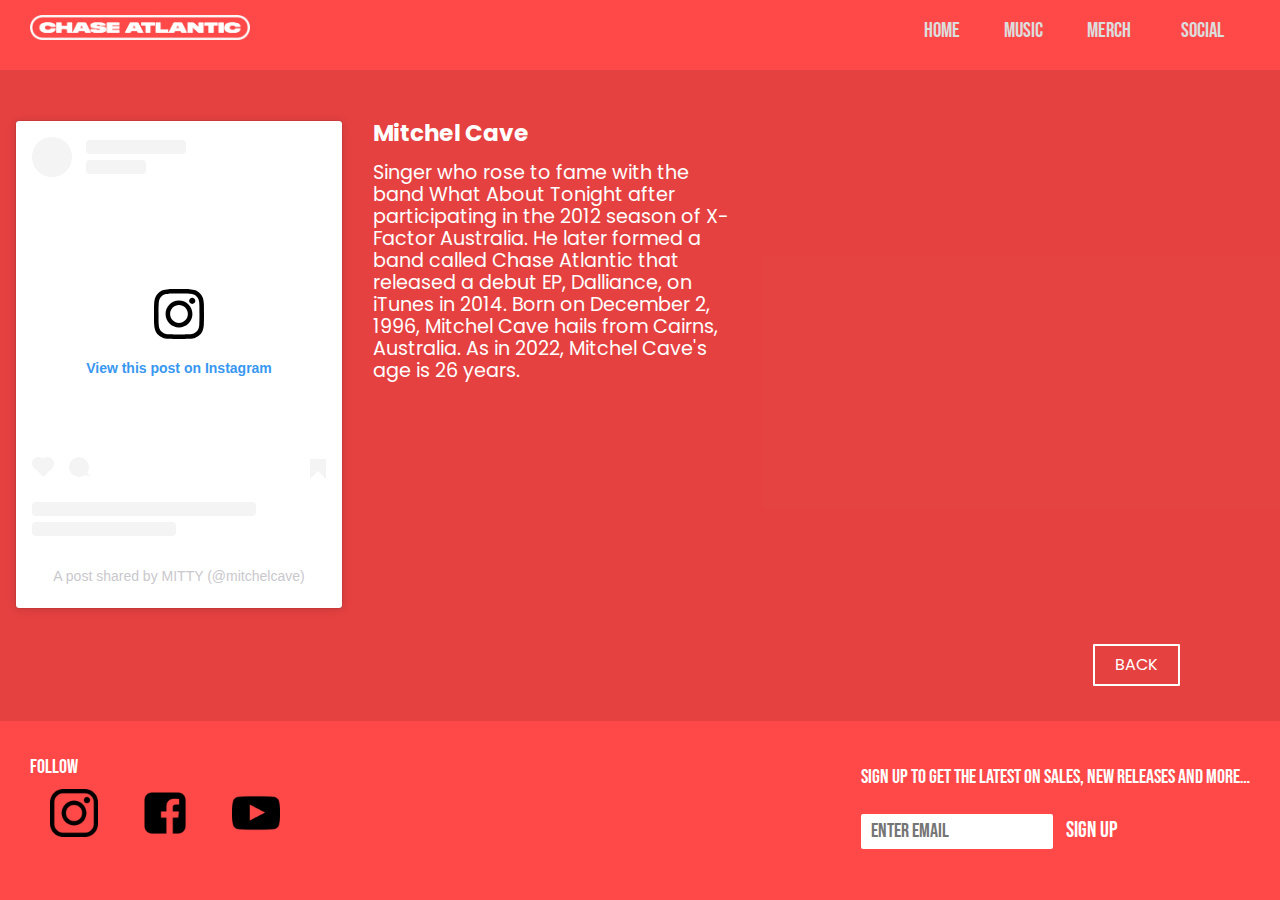
<file: membermc.html>
<!DOCTYPE html>
<html lang="en">
    <head>
        <meta charset="UTF-8">
        <meta http-equiv="X-UA-Compatible" content="IE=edge">
        <meta name="viewport" content="width=device-width, initial-scale=1.0">
        <title>ID_Assignment1</title>
        <link href="normalize.css" rel="stylesheet" type="text/css" >
        <link href="style.css" rel="stylesheet" type="text/css" >
        <link href="members.css" rel="stylesheet" type="text/css" >
        <script src="script.js" defer></script>
    </head>
    <body>
        <header>
            <img class="logo" src="media/chase-logo.png" alt="logo">
            <nav>
                <ul class="navlinks">
                    <li><a href="index.html">HOME</a></li>
                    <li><a href="catalogue.html">MUSIC</a></li>
                    <li><a href="merch.html">MERCH</a></li>
                    <li class="dropdown"><button class="dropbtn">SOCIAL</button>
                        <div class="dropdownlist">
                            <a href="https://www.instagram.com/chaseatlantic/">INSTAGRAM</a>
                            <a href="https://www.facebook.com/ChaseAtlantic/">FACEBOOK</a>
                            <a href="https://www.youtube.com/user/ClintonCaveMusic">YOUTUBE</a>
                        </div>
                    </li>
                </ul>
            </nav>
        </header>
        <div class="member-container">
            <div class="member-ig">
                <blockquote class="instagram-media" data-instgrm-permalink="https://www.instagram.com/p/ChYXVQ8LEJY/?utm_source=ig_embed&amp;utm_campaign=loading" data-instgrm-version="14" style=" background:#FFF; border:0; border-radius:3px; box-shadow:0 0 1px 0 rgba(0,0,0,0.5),0 1px 10px 0 rgba(0,0,0,0.15); margin: 1px; max-width:540px; min-width:326px; padding:0; width:99.375%; width:-webkit-calc(100% - 2px); width:calc(100% - 2px);"><div style="padding:16px;"> <a href="https://www.instagram.com/p/ChYXVQ8LEJY/?utm_source=ig_embed&amp;utm_campaign=loading" style=" background:#FFFFFF; line-height:0; padding:0 0; text-align:center; text-decoration:none; width:100%;" target="_blank"> <div style=" display: flex; flex-direction: row; align-items: center;"> <div style="background-color: #F4F4F4; border-radius: 50%; flex-grow: 0; height: 40px; margin-right: 14px; width: 40px;"></div> <div style="display: flex; flex-direction: column; flex-grow: 1; justify-content: center;"> <div style=" background-color: #F4F4F4; border-radius: 4px; flex-grow: 0; height: 14px; margin-bottom: 6px; width: 100px;"></div> <div style=" background-color: #F4F4F4; border-radius: 4px; flex-grow: 0; height: 14px; width: 60px;"></div></div></div><div style="padding: 19% 0;"></div> <div style="display:block; height:50px; margin:0 auto 12px; width:50px;"><svg width="50px" height="50px" viewBox="0 0 60 60" version="1.1"><g stroke="none" stroke-width="1" fill="none" fill-rule="evenodd"><g transform="translate(-511.000000, -20.000000)" fill="#000000"><g><path d="M556.869,30.41 C554.814,30.41 553.148,32.076 553.148,34.131 C553.148,36.186 554.814,37.852 556.869,37.852 C558.924,37.852 560.59,36.186 560.59,34.131 C560.59,32.076 558.924,30.41 556.869,30.41 M541,60.657 C535.114,60.657 530.342,55.887 530.342,50 C530.342,44.114 535.114,39.342 541,39.342 C546.887,39.342 551.658,44.114 551.658,50 C551.658,55.887 546.887,60.657 541,60.657 M541,33.886 C532.1,33.886 524.886,41.1 524.886,50 C524.886,58.899 532.1,66.113 541,66.113 C549.9,66.113 557.115,58.899 557.115,50 C557.115,41.1 549.9,33.886 541,33.886 M565.378,62.101 C565.244,65.022 564.756,66.606 564.346,67.663 C563.803,69.06 563.154,70.057 562.106,71.106 C561.058,72.155 560.06,72.803 558.662,73.347 C557.607,73.757 556.021,74.244 553.102,74.378 C549.944,74.521 548.997,74.552 541,74.552 C533.003,74.552 532.056,74.521 528.898,74.378 C525.979,74.244 524.393,73.757 523.338,73.347 C521.94,72.803 520.942,72.155 519.894,71.106 C518.846,70.057 518.197,69.06 517.654,67.663 C517.244,66.606 516.755,65.022 516.623,62.101 C516.479,58.943 516.448,57.996 516.448,50 C516.448,42.003 516.479,41.056 516.623,37.899 C516.755,34.978 517.244,33.391 517.654,32.338 C518.197,30.938 518.846,29.942 519.894,28.894 C520.942,27.846 521.94,27.196 523.338,26.654 C524.393,26.244 525.979,25.756 528.898,25.623 C532.057,25.479 533.004,25.448 541,25.448 C548.997,25.448 549.943,25.479 553.102,25.623 C556.021,25.756 557.607,26.244 558.662,26.654 C560.06,27.196 561.058,27.846 562.106,28.894 C563.154,29.942 563.803,30.938 564.346,32.338 C564.756,33.391 565.244,34.978 565.378,37.899 C565.522,41.056 565.552,42.003 565.552,50 C565.552,57.996 565.522,58.943 565.378,62.101 M570.82,37.631 C570.674,34.438 570.167,32.258 569.425,30.349 C568.659,28.377 567.633,26.702 565.965,25.035 C564.297,23.368 562.623,22.342 560.652,21.575 C558.743,20.834 556.562,20.326 553.369,20.18 C550.169,20.033 549.148,20 541,20 C532.853,20 531.831,20.033 528.631,20.18 C525.438,20.326 523.257,20.834 521.349,21.575 C519.376,22.342 517.703,23.368 516.035,25.035 C514.368,26.702 513.342,28.377 512.574,30.349 C511.834,32.258 511.326,34.438 511.181,37.631 C511.035,40.831 511,41.851 511,50 C511,58.147 511.035,59.17 511.181,62.369 C511.326,65.562 511.834,67.743 512.574,69.651 C513.342,71.625 514.368,73.296 516.035,74.965 C517.703,76.634 519.376,77.658 521.349,78.425 C523.257,79.167 525.438,79.673 528.631,79.82 C531.831,79.965 532.853,80.001 541,80.001 C549.148,80.001 550.169,79.965 553.369,79.82 C556.562,79.673 558.743,79.167 560.652,78.425 C562.623,77.658 564.297,76.634 565.965,74.965 C567.633,73.296 568.659,71.625 569.425,69.651 C570.167,67.743 570.674,65.562 570.82,62.369 C570.966,59.17 571,58.147 571,50 C571,41.851 570.966,40.831 570.82,37.631"></path></g></g></g></svg></div><div style="padding-top: 8px;"> <div style=" color:#3897f0; font-family:Arial,sans-serif; font-size:14px; font-style:normal; font-weight:550; line-height:18px;">View this post on Instagram</div></div><div style="padding: 12.5% 0;"></div> <div style="display: flex; flex-direction: row; margin-bottom: 14px; align-items: center;"><div> <div style="background-color: #F4F4F4; border-radius: 50%; height: 12.5px; width: 12.5px; transform: translateX(0px) translateY(7px);"></div> <div style="background-color: #F4F4F4; height: 12.5px; transform: rotate(-45deg) translateX(3px) translateY(1px); width: 12.5px; flex-grow: 0; margin-right: 14px; margin-left: 2px;"></div> <div style="background-color: #F4F4F4; border-radius: 50%; height: 12.5px; width: 12.5px; transform: translateX(9px) translateY(-18px);"></div></div><div style="margin-left: 8px;"> <div style=" background-color: #F4F4F4; border-radius: 50%; flex-grow: 0; height: 20px; width: 20px;"></div> <div style=" width: 0; height: 0; border-top: 2px solid transparent; border-left: 6px solid #f4f4f4; border-bottom: 2px solid transparent; transform: translateX(16px) translateY(-4px) rotate(30deg)"></div></div><div style="margin-left: auto;"> <div style=" width: 0px; border-top: 8px solid #F4F4F4; border-right: 8px solid transparent; transform: translateY(16px);"></div> <div style=" background-color: #F4F4F4; flex-grow: 0; height: 12px; width: 16px; transform: translateY(-4px);"></div> <div style=" width: 0; height: 0; border-top: 8px solid #F4F4F4; border-left: 8px solid transparent; transform: translateY(-4px) translateX(8px);"></div></div></div> <div style="display: flex; flex-direction: column; flex-grow: 1; justify-content: center; margin-bottom: 24px;"> <div style=" background-color: #F4F4F4; border-radius: 4px; flex-grow: 0; height: 14px; margin-bottom: 6px; width: 224px;"></div> <div style=" background-color: #F4F4F4; border-radius: 4px; flex-grow: 0; height: 14px; width: 144px;"></div></div></a><p style=" color:#c9c8cd; font-family:Arial,sans-serif; font-size:14px; line-height:17px; margin-bottom:0; margin-top:8px; overflow:hidden; padding:8px 0 7px; text-align:center; text-overflow:ellipsis; white-space:nowrap;"><a href="https://www.instagram.com/p/ChYXVQ8LEJY/?utm_source=ig_embed&amp;utm_campaign=loading" style=" color:#c9c8cd; font-family:Arial,sans-serif; font-size:14px; font-style:normal; font-weight:normal; line-height:17px; text-decoration:none;" target="_blank">A post shared by MITTY (@mitchelcave)</a></p></div></blockquote> <script async src="//www.instagram.com/embed.js"></script>
            </div>
            <div class="member-info">
                <h5>Mitchel Cave</h5>
                <p>Singer who rose to fame with the band 
                    What About Tonight after participating in the 2012 season of X-Factor Australia. 
                    He later formed a band called Chase Atlantic that released a debut EP, Dalliance, on iTunes in 2014. 
                    Born on December 2, 1996, Mitchel Cave hails from Cairns, Australia. As in 2022, Mitchel Cave's age is 26 years.
                </p>
            </div>
        </div>
        <div class="backbtn">
            <form method="get" action="index.html"><button>BACK</button></form>
        </div>
        
        <footer class="footer-flexcontainer">
            <div class="footer-flex-item">
                <p class="follow">FOLLOW</p>
                <nav>
                    <ul class="sociallinks">
                        <li><a href="https://www.instagram.com/chaseatlantic/"><img class="socialicon" src="media/ig-logo.png" title="Instagram" alt="Instagram"></a></li>
                        <li><a href="https://www.facebook.com/ChaseAtlantic/"><img class="socialicon" src="media/fb-logo.png" title="Facebook" alt="FaceBook"></a></li>
                        <li><a href="https://www.youtube.com/user/ClintonCaveMusic"><img class="socialicon" src="media/yt-logo.png" title="Youtube" alt="Youtube"></a></li>
                    </ul>
                </nav>
            </div>
            <div class="footer-flex-item">
                <form class="signup" onsubmit="return false">
                    <p>SIGN UP TO GET THE LATEST ON SALES, NEW RELEASES AND MORE…</p>
                    <input id="email" type="email" placeholder="Enter email">
                    <button onclick="submissionMessage()">SIGN UP</button>
                </form>
            </div>
        </footer>
    </body>
</html>
</file>
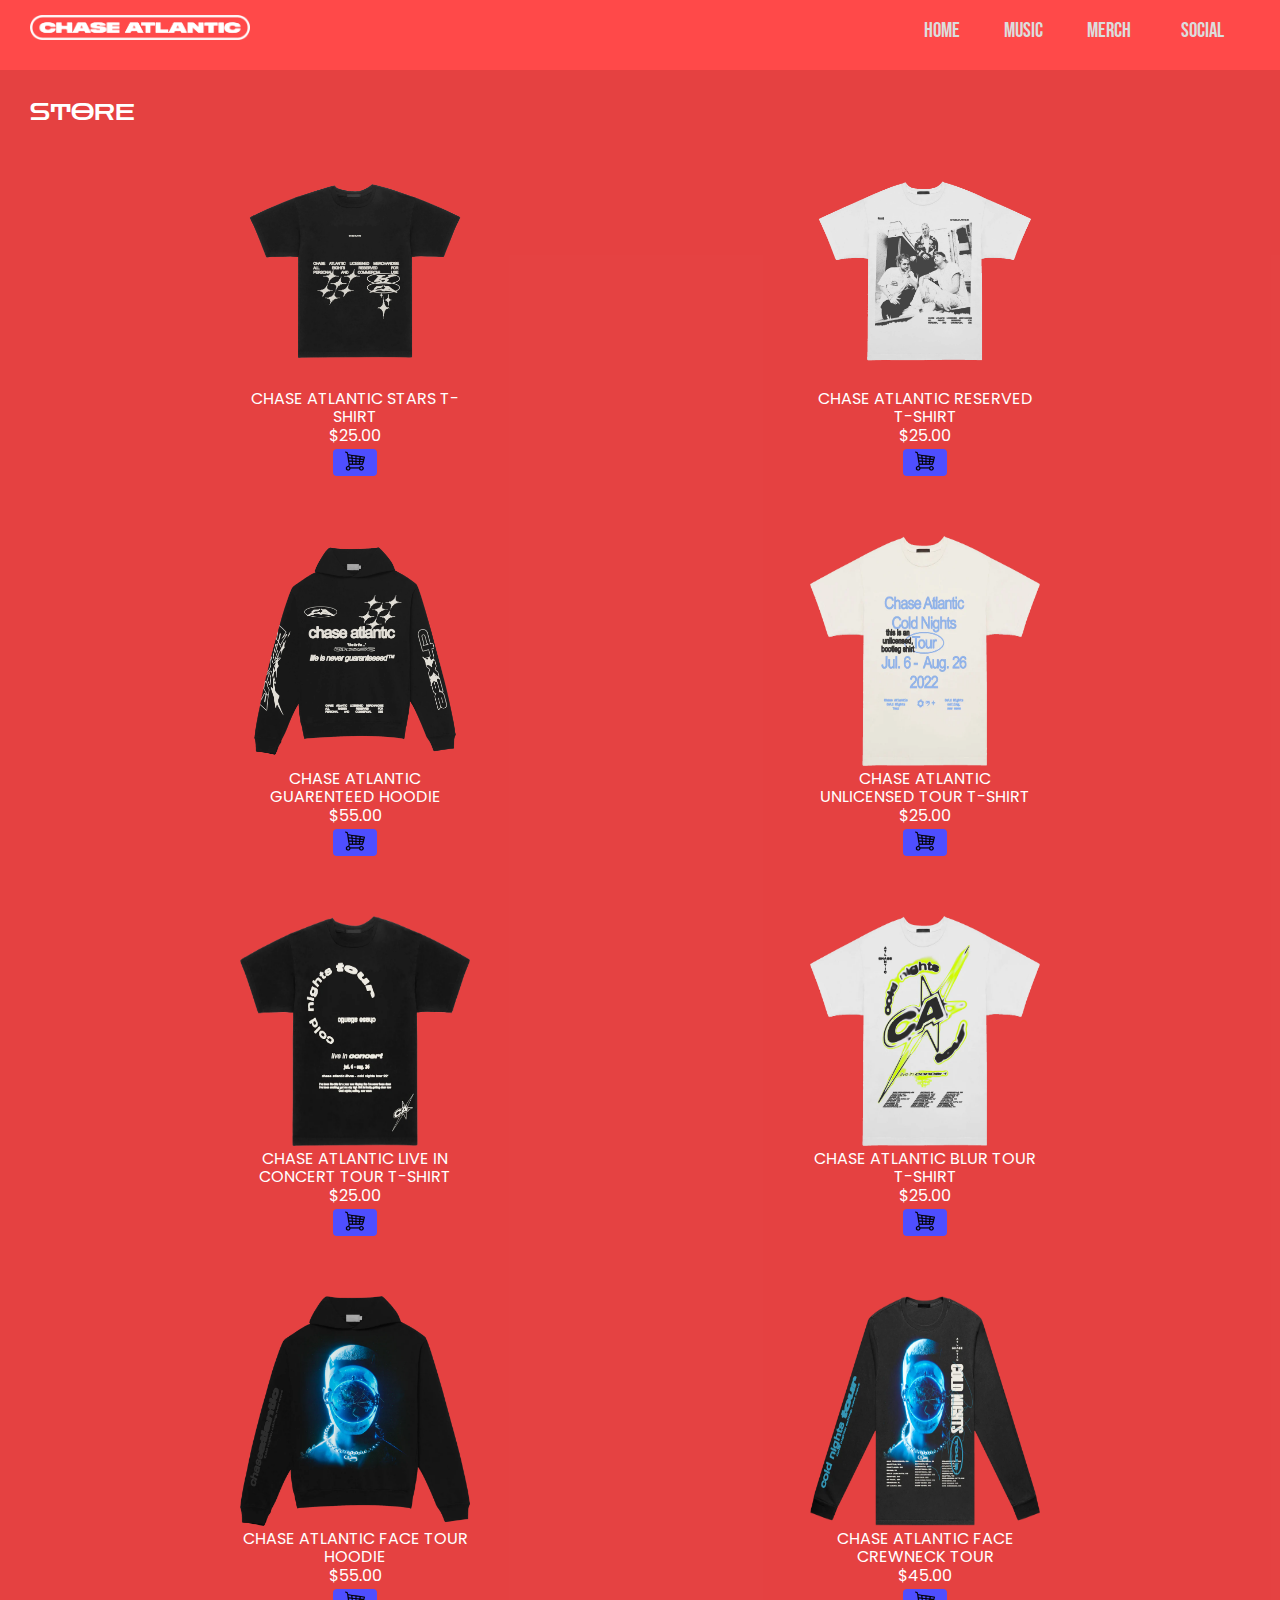
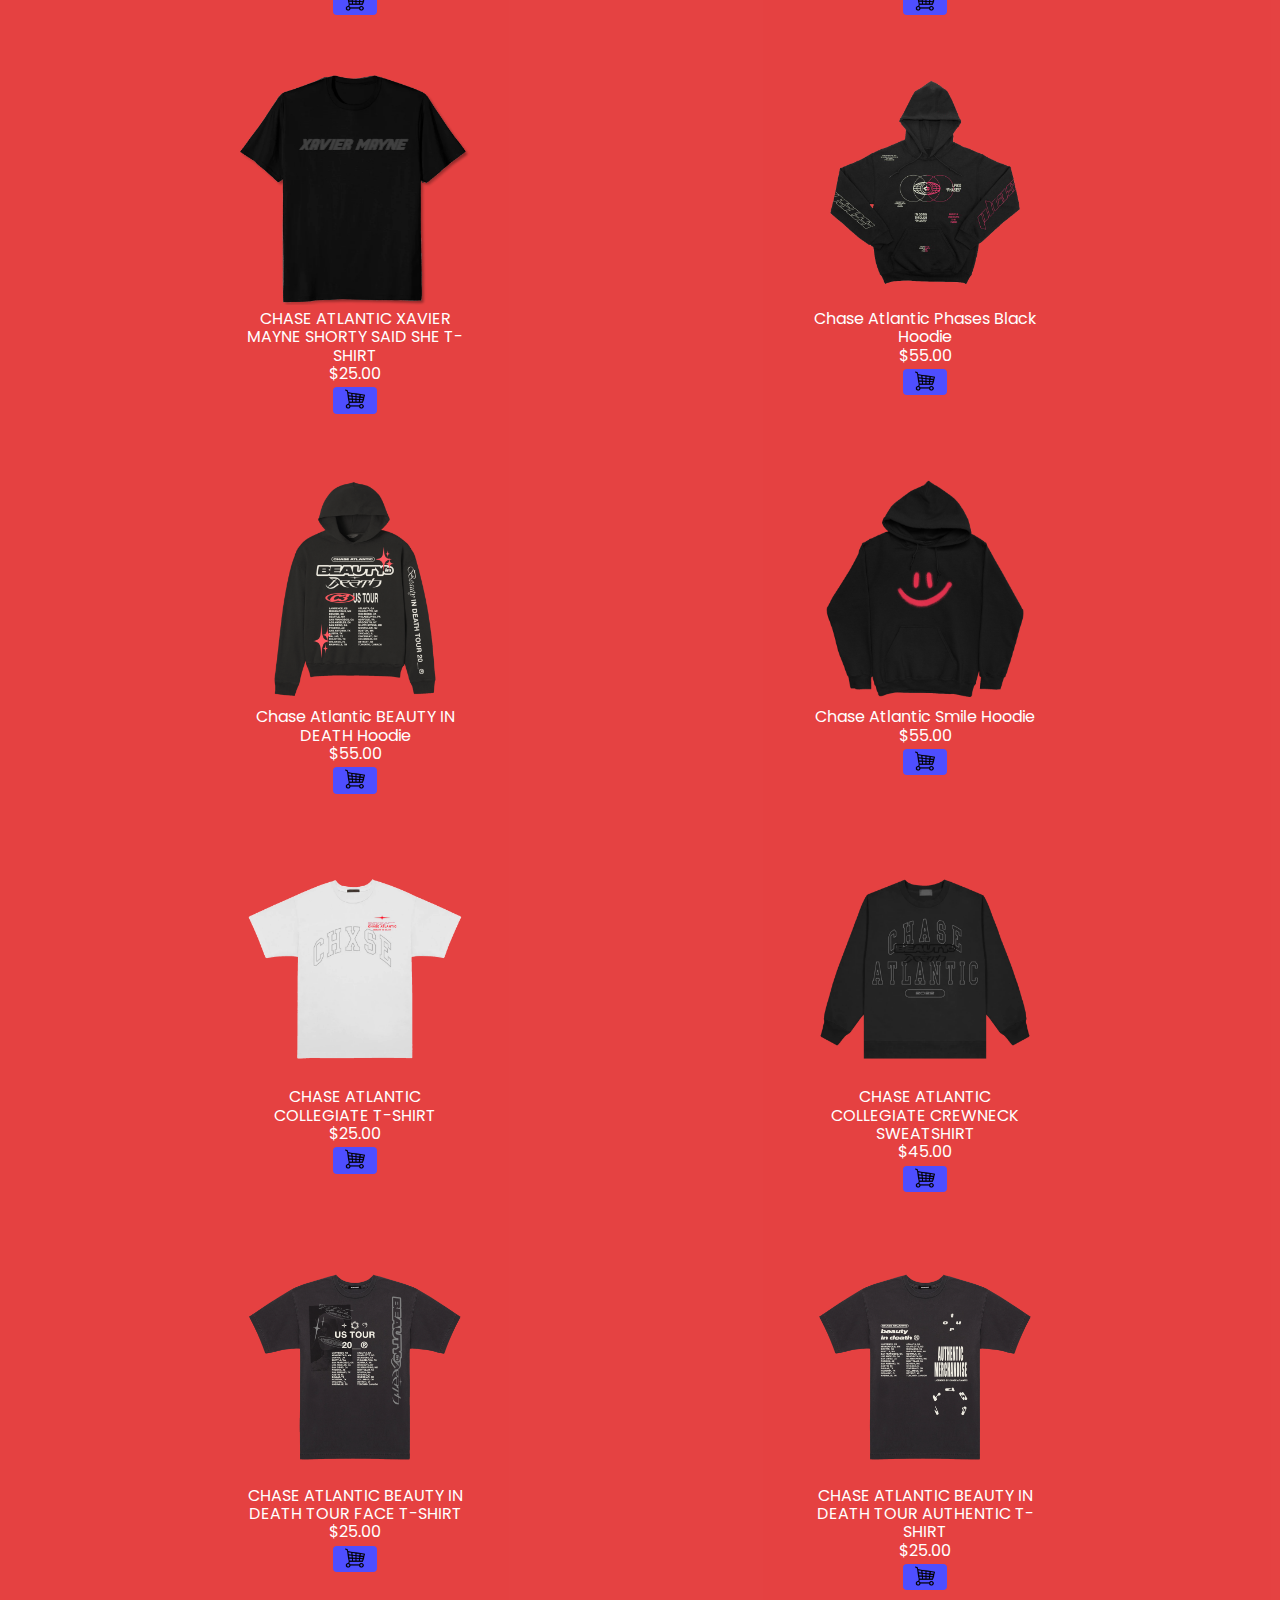
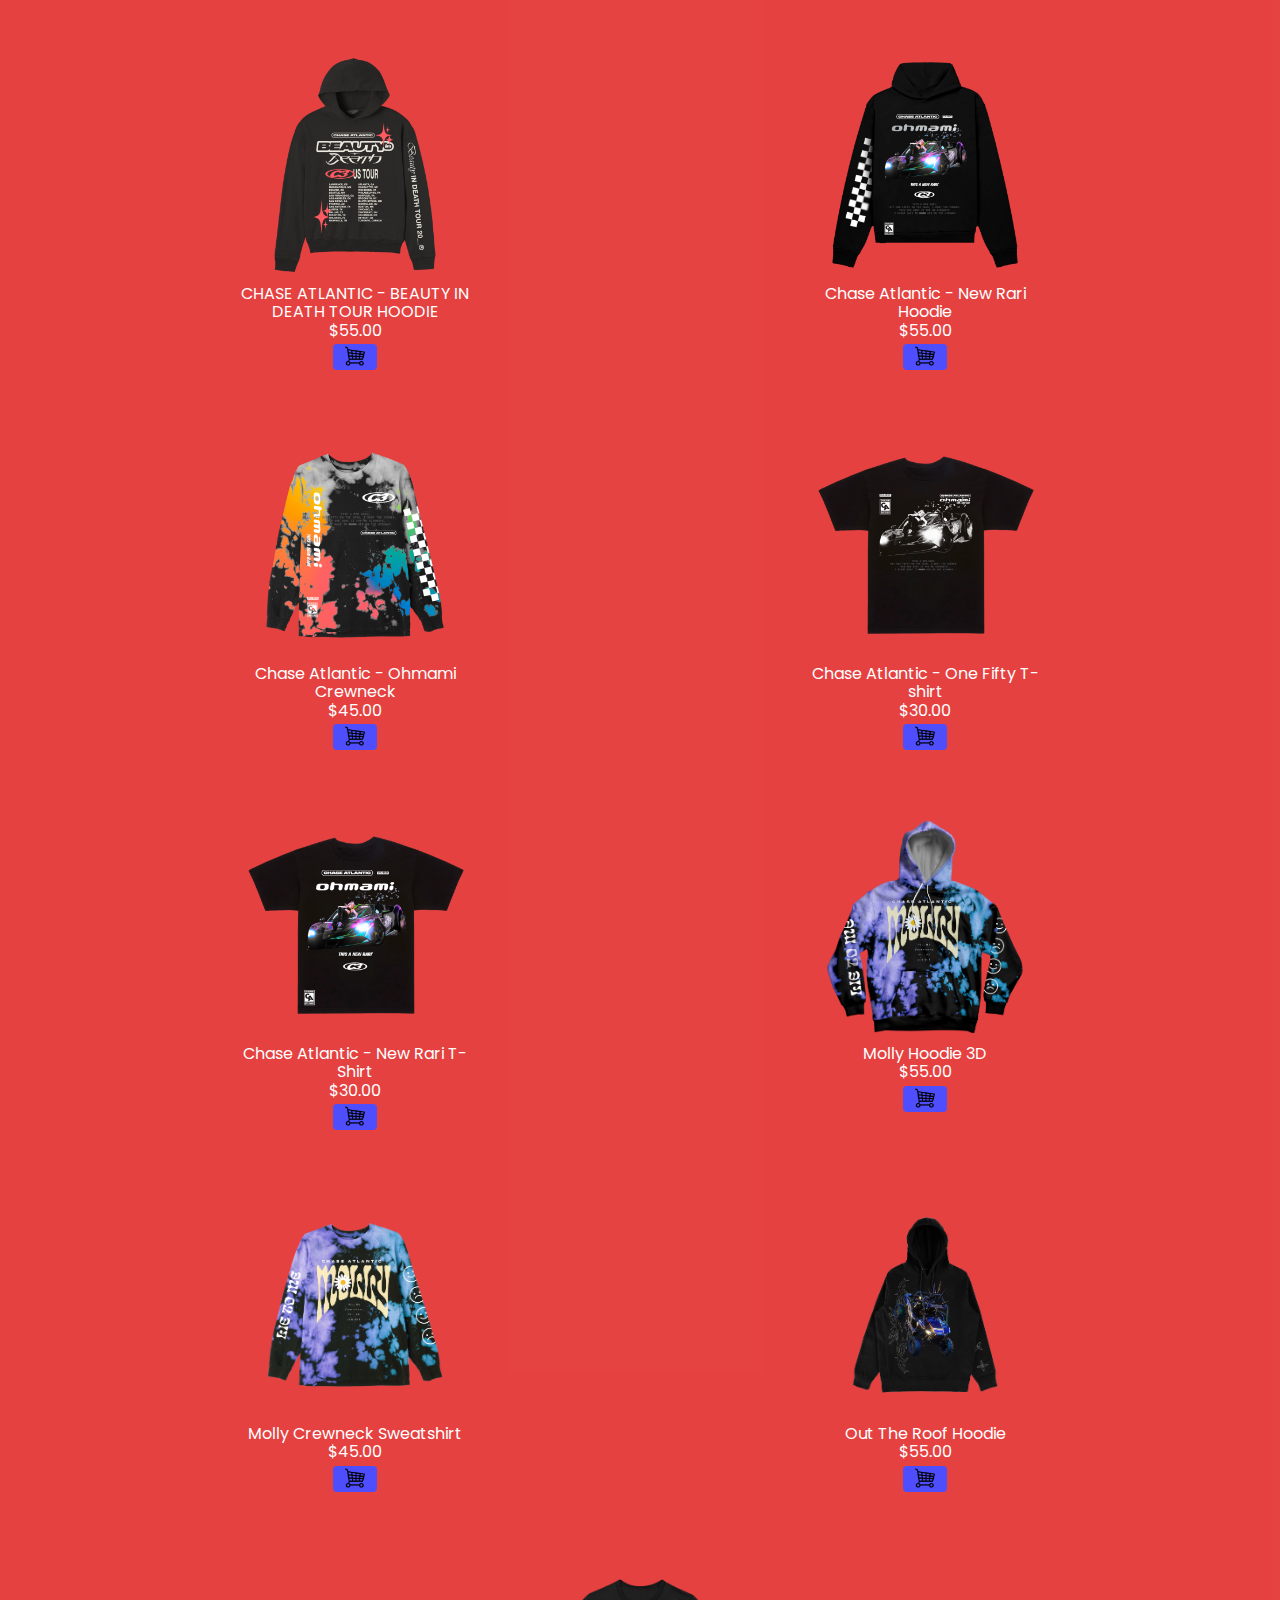
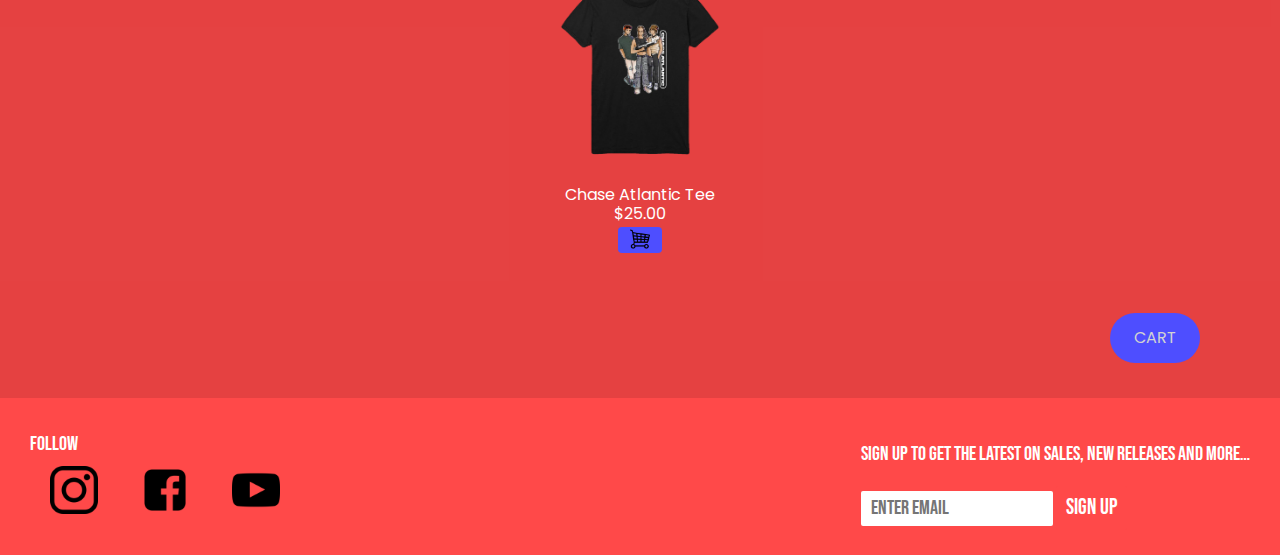
<file: merch.html>
<!DOCTYPE html>
<html lang="en">
    <head>
        <meta charset="UTF-8">
        <meta http-equiv="X-UA-Compatible" content="IE=edge">
        <meta name="viewport" content="width=device-width, initial-scale=1.0">
        <title>ID_Assignment1</title>
        <link href="normalize.css" rel="stylesheet" type="text/css" >
        <link href="style.css" rel="stylesheet" type="text/css" >
        <script src="script.js" defer></script>
        <link href="merch.css" rel="stylesheet" type="text/css" >
        <script src="merch.js" defer></script>
    </head>
    <body>
        <header>
            <img class="logo" src="media/chase-logo.png" alt="logo">
            <nav>
                <ul class="navlinks">
                    <li><a href="index.html">HOME</a></li>
                    <li><a href="catalogue.html">MUSIC</a></li>
                    <li><a href="merch.html">MERCH</a></li>
                    <li class="dropdown"><button class="dropbtn">SOCIAL</button>
                        <div class="dropdownlist">
                            <a href="https://www.instagram.com/chaseatlantic/">INSTAGRAM</a>
                            <a href="https://www.facebook.com/ChaseAtlantic/">FACEBOOK</a>
                            <a href="https://www.youtube.com/user/ClintonCaveMusic">YOUTUBE</a>
                        </div>
                    </li>
                </ul>
            </nav>
        </header>
        <div class="sectionheader">
            <p class="sheader">STORE</p>
        </div>
        <div class="common-flexcontainer">
            <div class="merch-flexitem">
                <ul class="merch-nestedflexitem">
                    <li class="merch-pic"><img src="media/CHASE-ATLANTIC-STARS-T-SHIRT.webp" alt="CHASE ATLANTIC STARTS T-SHIRT"></li>
                    <li class="merch-name">CHASE ATLANTIC STARS T-SHIRT</li>
                    <li class="merch-price">$25.00</li>
                    <li class="add-to-cart"><button onclick="item1.addtocart()"><img src="media/cart-icon.png" alt="Add to cart"></button></li>
                </ul>
                <ul class="merch-nestedflexitem">
                    <li class="merch-pic"><img src="media/CHASE-ATLANTIC-RESERVED-T-SHIRT.webp" alt="CHASE ATLANTIC RESERVED T-SHIRT"></li>
                    <li class="merch-name">CHASE ATLANTIC RESERVED T-SHIRT</li>
                    <li class="merch-price">$25.00</li>
                    <li class="add-to-cart"><button onclick="item2.addtocart()"><img src="media/cart-icon.png" alt="Add to cart"></button></li>
                </ul>
                <ul class="merch-nestedflexitem">
                    <li class="merch-pic"><img src="media/CHASE-ATLANTIC-GUARANTEED-HOODIE.webp" alt="CHASE ATLANTIC GUARENTEED HOODIE"></li>
                    <li class="merch-name">CHASE ATLANTIC GUARENTEED HOODIE</li>
                    <li class="merch-price">$55.00</li>
                    <li class="add-to-cart"><button onclick="item3.addtocart()"><img src="media/cart-icon.png" alt="Add to cart"></button></li>
                </ul>
                <ul class="merch-nestedflexitem">
                    <li class="merch-pic"><img src="media/CHASE-ATLANTIC-UNLICENSED-TOUR-T-SHIRT.webp" alt="CHASE ATLANTIC UNLICENSED TOUR T-SHIRT"></li>
                    <li class="merch-name">CHASE ATLANTIC UNLICENSED TOUR T-SHIRT</li>
                    <li class="merch-price">$25.00</li>
                    <li class="add-to-cart"><button onclick="item4.addtocart()"><img src="media/cart-icon.png" alt="Add to cart"></button></li>
                </ul>
                <ul class="merch-nestedflexitem">
                    <li class="merch-pic"><img src="media/CHASE-ATLANTIC-LIVE-IN-CONCERT-TOUR-T-SHIRT.webp" alt="CHASE ATLANTIC LIVE IN CONCERT TOUR T-SHIRT"></li>
                    <li class="merch-name">CHASE ATLANTIC LIVE IN CONCERT TOUR T-SHIRT</li>
                    <li class="merch-price">$25.00</li>
                    <li class="add-to-cart"><button onclick="item5.addtocart()"><img src="media/cart-icon.png" alt="Add to cart"></button></li>
                </ul>
                <ul class="merch-nestedflexitem">
                    <li class="merch-pic"><img src="media/CHASE-ATLANTIC-BLUR-TOUR-T-SHIRT.webp" alt="CHASE ATLANTIC BLUR TOUR T-SHIRT"></li>
                    <li class="merch-name">CHASE ATLANTIC BLUR TOUR T-SHIRT</li>
                    <li class="merch-price">$25.00</li>
                    <li class="add-to-cart"><button onclick="item6.addtocart()"><img src="media/cart-icon.png" alt="Add to cart"></button></li>
                </ul>
                <ul class="merch-nestedflexitem">
                    <li class="merch-pic"><img src="media/CHASE-ATLANTIC-FACE-TOUR-HOODIE.webp" alt="CHASE ATLANTIC FACE TOUR HOODIE"></li>
                    <li class="merch-name">CHASE ATLANTIC FACE TOUR HOODIE</li>
                    <li class="merch-price">$55.00</li>
                    <li class="add-to-cart"><button onclick="item7.addtocart()"><img src="media/cart-icon.png" alt="Add to cart"></button></li>
                </ul>
                <ul class="merch-nestedflexitem">
                    <li class="merch-pic"><img src="media/CHASE-ATLANTIC-FACE-CREWNECK-TOUR.webp" alt="CHASE ATLANTIC FACE CREWNECK TOUR"></li>
                    <li class="merch-name">CHASE ATLANTIC FACE CREWNECK TOUR</li>
                    <li class="merch-price">$45.00</li>
                    <li class="add-to-cart"><button onclick="item8.addtocart()"><img src="media/cart-icon.png" alt="Add to cart"></button></li>
                </ul>
                <ul class="merch-nestedflexitem">
                    <li class="merch-pic"><img src="media/CHASE-ATLANTIC-XAVIER-MAYNE-SHORTY-SAID-SHE-T-SHIRT-1.webp" alt="CHASE ATLANTIC XAVIER MAYNE SHORTY SAID SHE T-SHIRT"></li>
                    <li class="merch-name">CHASE ATLANTIC XAVIER MAYNE SHORTY SAID SHE T-SHIRT</li>
                    <li class="merch-price">$25.00</li>
                    <li class="add-to-cart"><button onclick="item9.addtocart()"><img src="media/cart-icon.png" alt="Add to cart"></button></li>
                </ul>
                <ul class="merch-nestedflexitem">
                    <li class="merch-pic"><img src="media/Chase-Atlantic-Phases-Black-Hoodie.png" alt="Chase Atlantic Phases Black Hoodie"></li>
                    <li class="merch-name">Chase Atlantic Phases Black Hoodie</li>
                    <li class="merch-price">$55.00</li>
                    <li class="add-to-cart"><button onclick="item10.addtocart()"><img src="media/cart-icon.png" alt="Add to cart"></button></li>
                </ul>
                <ul class="merch-nestedflexitem">
                    <li class="merch-pic"><img src="media/BEAUTY-IN-DEATH-TOUR-HOODIE.png" alt="Chase Atlantic BEAUTY IN DEATH Hoodie"></li>
                    <li class="merch-name">Chase Atlantic BEAUTY IN DEATH Hoodie</li>
                    <li class="merch-price">$55.00</li>
                    <li class="add-to-cart"><button onclick="item11.addtocart()"><img src="media/cart-icon.png" alt="Add to cart"></button></li>
                </ul>
                <ul class="merch-nestedflexitem">
                    <li class="merch-pic"><img src="media/Chase-Atlantic-Smile-Hoodie-1.png" alt="Chase Atlantic Smile Hoodie"></li>
                    <li class="merch-name">Chase Atlantic Smile Hoodie</li>
                    <li class="merch-price">$55.00</li>
                    <li class="add-to-cart"><button onclick="item12.addtocart()"><img src="media/cart-icon.png" alt="Add to cart"></button></li>
                </ul>
                <ul class="merch-nestedflexitem">
                    <li class="merch-pic"><img src="media/CHASE-ATLANTIC-COLLEGIATE-T-SHIRT.webp" alt="CHASE ATLANTIC COLLEGIATE T-SHIRT"></li>
                    <li class="merch-name">CHASE ATLANTIC COLLEGIATE T-SHIRT</li>
                    <li class="merch-price">$25.00</li>
                    <li class="add-to-cart"><button onclick="item13.addtocart()"><img src="media/cart-icon.png" alt="Add to cart"></button></li>
                </ul>
                <ul class="merch-nestedflexitem">
                    <li class="merch-pic"><img src="media/CHASE-ATLANTIC-COLLEGIATE-CREWNECK-SWEATSHIRT.webp" alt="CHASE ATLANTIC COLLEGIATE CREWNECK SWEATSHIRT"></li>
                    <li class="merch-name">CHASE ATLANTIC COLLEGIATE CREWNECK SWEATSHIRT</li>
                    <li class="merch-price">$45.00</li>
                    <li class="add-to-cart"><button onclick="item14.addtocart()"><img src="media/cart-icon.png" alt="Add to cart"></button></li>
                </ul>
                <ul class="merch-nestedflexitem">
                    <li class="merch-pic"><img src="media/BEAUTY-IN-DEATH-TOUR-FACE-T-SHIRT.png" alt="CHASE ATLANTIC BEAUTY IN DEATH TOUR FACE T-SHIRT"></li>
                    <li class="merch-name">CHASE ATLANTIC BEAUTY IN DEATH TOUR FACE T-SHIRT</li>
                    <li class="merch-price">$25.00</li>
                    <li class="add-to-cart"><button onclick="item15.addtocart()"><img src="media/cart-icon.png" alt="Add to cart"></button></li>
                </ul>
                <ul class="merch-nestedflexitem">
                    <li class="merch-pic"><img src="media/BEAUTY-IN-DEATH-TOUR-AUTHENTIC-T-SHIRT.png" alt="CHASE ATLANTIC BEAUTY IN DEATH TOUR AUTHENTIC T-SHIRT"></li>
                    <li class="merch-name">CHASE ATLANTIC BEAUTY IN DEATH TOUR AUTHENTIC T-SHIRT</li>
                    <li class="merch-price">$25.00</li>
                    <li class="add-to-cart"><button onclick="item16.addtocart()"><img src="media/cart-icon.png" alt="Add to cart"></button></li>
                </ul>
                <ul class="merch-nestedflexitem">
                    <li class="merch-pic"><img src="media/BEAUTY-IN-DEATH-TOUR-HOODIE.png" alt="CHASE ATLANTIC - BEAUTY IN DEATH TOUR HOODIE"></li>
                    <li class="merch-name">CHASE ATLANTIC - BEAUTY IN DEATH TOUR HOODIE</li>
                    <li class="merch-price">$55.00</li>
                    <li class="add-to-cart"><button onclick="item17.addtocart()"><img src="media/cart-icon.png" alt="Add to cart"></button></li>
                </ul>
                <ul class="merch-nestedflexitem">
                    <li class="merch-pic"><img src="media/NEW-RARI-HOODIE.png" alt="Chase Atlantic - New Rari Hoodie"></li>
                    <li class="merch-name">Chase Atlantic - New Rari Hoodie</li>
                    <li class="merch-price">$55.00</li>
                    <li class="add-to-cart"><button onclick="item18.addtocart()"><img src="media/cart-icon.png" alt="Add to cart"></button></li>
                </ul>
                <ul class="merch-nestedflexitem">
                    <li class="merch-pic"><img src="media/OHMAMI-LONG-SLEEVE.png" alt="Chase Atlantic - Ohmami Crewneck"></li>
                    <li class="merch-name">Chase Atlantic - Ohmami Crewneck</li>
                    <li class="merch-price">$45.00</li>
                    <li class="add-to-cart"><button onclick="item19.addtocart()"><img src="media/cart-icon.png" alt="Add to cart"></button></li>
                </ul>
                <ul class="merch-nestedflexitem">
                    <li class="merch-pic"><img src="media/ONE-FIFTY-T-SHIRT.png" alt="Chase Atlantic - One Fifty T-shirt"></li>
                    <li class="merch-name">Chase Atlantic - One Fifty T-shirt</li>
                    <li class="merch-price">$30.00</li>
                    <li class="add-to-cart"><button onclick="item20.addtocart()"><img src="media/cart-icon.png" alt="Add to cart"></button></li>
                </ul>
                <ul class="merch-nestedflexitem">
                    <li class="merch-pic"><img src="media/NEW-RARI-T-SHIRT.png" alt="Chase Atlantic - New Rari T-Shirt"></li>
                    <li class="merch-name">Chase Atlantic - New Rari T-Shirt</li>
                    <li class="merch-price">$30.00</li>
                    <li class="add-to-cart"><button onclick="item21.addtocart()"><img src="media/cart-icon.png" alt="Add to cart"></button></li>
                </ul>
                <ul class="merch-nestedflexitem">
                    <li class="merch-pic"><img src="media/Molly-Hoodie-1.png" alt="Molly Hoodie 3D"></li>
                    <li class="merch-name">Molly Hoodie 3D</li>
                    <li class="merch-price">$55.00</li>
                    <li class="add-to-cart"><button onclick="item22.addtocart()"><img src="media/cart-icon.png" alt="Add to cart"></button></li>
                </ul>
                <ul class="merch-nestedflexitem">
                    <li class="merch-pic"><img src="media/molly-longsleeve.png" alt="Molly Crewneck Sweatshirt"></li>
                    <li class="merch-name">Molly Crewneck Sweatshirt</li>
                    <li class="merch-price">$45.00</li>
                    <li class="add-to-cart"><button onclick="item23.addtocart()"><img src="media/cart-icon.png" alt="Add to cart"></button></li>
                </ul>
                <ul class="merch-nestedflexitem">
                    <li class="merch-pic"><img src="media/out-the-roof-hoodie.png" alt="Out The Roof Hoodie"></li>
                    <li class="merch-name">Out The Roof Hoodie</li>
                    <li class="merch-price">$55.00</li>
                    <li class="add-to-cart"><button onclick="item24.addtocart()"><img src="media/cart-icon.png" alt="Add to cart"></button></li>
                </ul>
                <ul class="merch-nestedflexitem">
                    <li class="merch-pic"><img src="media/chase-atlantic-tee.png" alt="Chase Atlantic Tee"></li>
                    <li class="merch-name">Chase Atlantic Tee</li>
                    <li class="merch-price">$25.00</li>
                    <li class="add-to-cart"><button onclick="item25.addtocart()"><img src="media/cart-icon.png" alt="Add to cart"></button></li>
                </ul>


            </div>
        </div>
        <div class="cart-section">
            <button class="toggleCart" onclick="openCart()">CART</button>
        </div>
        <div class="cart" id="cart">
            <button class="toggleOffCart" onclick="closeCart()">X</button>
            <ul class="cartitem">
                <li class="removeitem"><button></button></li>
                <li class="itemnameCH">ITEM NAME</li>
                <li class="itempriceCH">ITEM PRICE($)</li>
            </ul>
        </div>
        <div class="cartsummary" id="cartsummary">
            <ul class="cartitem">
                <li id="itemqty">Quantity:<br>0</li>
                <li id="grandtotal">Grand Total:<br>-</li>
            </ul>
            <button class="checkout" onclick="checkout()"><img src="media/checkout-icon.png" alt="Click to checkout"></button>
        </div>
        <footer class="footer-flexcontainer">
            <div class="footer-flex-item">
                <p class="follow">FOLLOW</p>
                <nav>
                    <ul class="sociallinks">
                        <li><a href="https://www.instagram.com/chaseatlantic/"><img class="socialicon" src="media/ig-logo.png" title="Instagram" alt="Instagram"></a></li>
                        <li><a href="https://www.facebook.com/ChaseAtlantic/"><img class="socialicon" src="media/fb-logo.png" title="Facebook" alt="FaceBook"></a></li>
                        <li><a href="https://www.youtube.com/user/ClintonCaveMusic"><img class="socialicon" src="media/yt-logo.png" title="Youtube" alt="Youtube"></a></li>
                    </ul>
                </nav>
            </div>
            <div class="footer-flex-item">
                <form class="signup" onsubmit="return false">
                    <p>SIGN UP TO GET THE LATEST ON SALES, NEW RELEASES AND MORE…</p>
                    <input id="email" type="email" placeholder="Enter email">
                    <button onclick="submissionMessage()">SIGN UP</button>
                </form>
            </div>
        </footer>
    </body>
</html>
</file>
<file: style.css>
@import url('https://fonts.googleapis.com/css2?family=Montserrat:wght@670&display=swap');
@import url('https://fonts.googleapis.com/css2?family=Poppins&display=swap');
@import url('https://fonts.googleapis.com/css2?family=Heebo:wght@570&display=swap');
@import url('https://fonts.googleapis.com/css2?family=Zen+Dots&display=swap');
@import url('https://fonts.googleapis.com/css2?family=Bebas+Neue&display=swap');


* {
    box-sizing: border-box;
    margin: 0;
    padding: 0;
    color: white;
    font-size: 1em;
}
body {
    font-family: "Poppins", sans-serif;
    background-color: #ff4949;
}
html, body {
    max-width: 100vw;
    overflow-x: hidden;
    height:auto!important;
}


/*Styling the navigation bar*/
header {
    display: flex;
    flex-direction: row;
    justify-content: space-between;
    padding: 15px 30px;
    width: 100%;
}
.logo {
    height: 18%;
    width: 18%;
}
nav {
    display: flex;
    flex-direction: row;
    
}
.navlinks {
    list-style: none;
    text-align: center;
}
.navlinks li {
    display: inline-block;
    padding: 0px 20px;
}
.navlinks li a,.dropdown {
    font-size: 1.3em;
    font-family: 'Bebas Neue', sans-serif;
    color:rgb(220, 220, 220);
    text-decoration: none;
    transition-duration: 0.15s;

}
.navlinks li a:hover,#dropdown:hover {
    color:rgb(255, 255, 255);
    transition-duration: 0.15s;
}

/*Creating a dropdown list for the navigation bar*/
.dropdown {
    position: relative;
    display: inline-block;
}
.dropdownlist {
    position:absolute;
    display: none;
    z-index: 1;
    min-width: 100px;
    background-color: #f93838;
    opacity: 90%;
    font-size: smaller;
    text-align: center;
    border: none;
    border-radius: 10px;
    right: 0;
}
.dropdownlist a {
    display: block;
    padding: 15px 8px;
    text-decoration: none;
}
.dropdown:hover .dropdownlist {
    display: block;
}
.dropbtn {
    background-color: #ff4949;
    border-style: none;
    padding: 4px 6px;
    margin-bottom: 8px;
    color: rgb(220, 220, 220);;
}
.dropbtn:hover {
    color:rgb(255, 255, 255);
    cursor: pointer;
    background-color:rgba(0, 0, 0, 0.2);
    border: none;
    border-radius: 2px;
    transition-duration: 0.15s;
}

/*Styling the footer*/
footer {
    display: flex;
    flex-direction: row;
    align-items: center;
    justify-content: space-between;
    padding: 25px 30px;
}
.follow {
    padding-bottom: 10px;
}
.sociallinks {
    display: inline-block;
    list-style: none;
}
.sociallinks li {
    display: inline-block;
    padding: 0px 20px;
}
.sociallinks p {
    padding: 15px 0px;
}
.socialicon {
    height: 48px;
    width: 48px;
}
input {
    border-style: hidden;
    border-width: thin;
    border-radius: 2px;
    height: 35px;
    
    padding: 5px 10px;
    background-color: white;
}
input:focus {
    outline: none;
    color: black;
}
.signup button {
    border-style: none;
    border-radius: 2px;
    padding: 9px 10px;
    background-color: #ff4949;
    font-size: 1.1em;
}
.signup button:hover {
    cursor: pointer;
    background-color: rgba(0, 0, 0, 0.2);
}
form p {
    padding: 20px 0;
}
.footer-flexcontainer {
    display: flex;
    flex-wrap: wrap;
}
.footer-flex-item {
    display:flex;
    flex-direction: column;
    font-family: 'Bebas Neue', cursive;
    font-size: 1.25em;
}
/*Reusable properties*/
.common-flexcontainer {
    display: flex;
    justify-content: center;
    background-color: rgba(0, 0, 0, 0.1);
}
.sectionheader {
    display: block;
    background-color: rgba(0, 0, 0, 0.1);
    padding: 30px;
}
.sheader {
    font-family: 'Zen Dots', cursive;
    font-size: 1.4em;
}
.sectionsubheader {
    background-color: rgba(0, 0, 0, 0.1);
    padding-bottom: 15px;
}
.sectionsubheader span{
    display: block;
    margin-left: 30px;
}
div.featured {
    background-image: url(media/featured2-gif.gif);
    background-size: cover;
    background-repeat: no-repeat;
    background-position: center;

    height: 700px;
    width: 100%;

    display: inline-block;

}






@media only screen and (max-width: 920px) {
    div.featured {
        height: 450px;
        width: 100%;
    }
    .footer-flexcontainer {
        justify-content: center;
    }
    .footer-flex-item {
        flex-direction: column;
    }
    
    header{
        flex-direction: column;
    }
    .logo {
        height: 40%;
        width: 40%;
        margin-bottom: 10px;
        align-self: center;
    }
    nav {
        align-self: center;
    }
    .navlinks li {
        padding: 0px 10px;
    }
}
</file>
<file: homepage.css>
/*Styling the featured*/
.featured-container {
    display: inline-block;
    text-align: left;
    margin-top: 400px;
    height: auto;
    width: 40%;
    padding-top: 10px;
    padding-left: 10px;
    padding-right: 30px;
    background-color: rgba(0, 0, 0, 0.4);
}
.featured-container img {
    display: inline-block;
    text-align: left;
    height: auto;
    width: 100%;
}
.featured-container p {
    padding-left: 10px;
    padding-bottom: 15px;
}
.featured-container p a {
    color: red;
    font-size: 1.05em;
}
.featured-container p a:hover {
    color: rgb(255, 128, 128);
    transition-duration: 0.15s;
}

/*Styling the tour*/
.featured-container {
    display: inline-block;
    text-align: left;
    margin-top: 400px;
    height: auto;
    width: 40%;
    padding-top: 10px;
    padding-left: 10px;
    padding-right: 30px;
    background-color: rgba(0, 0, 0, 0.4);
}
.sectionsubheader span a {
    color: black;
}
.tour-sh-2 {
    color: black;
    padding-top: 5px;
    padding-bottom: 5px;
}
.tour-sh-1 {
    font-size: 1.15em;
    color: black;
}
.tour-flexitem, .tour-nesteditem {
    list-style: none;
}
.tour-nesteditem {
    width: 1000px;
    display: flex;
    flex-direction: row;
    border-top: 1px solid white;
    padding-top: 20px;
    padding-bottom: 20px;
    justify-content: space-between;
    align-items: center;
}
.tour-nesteditem:hover {
    background-color: rgba(0, 0, 0, 0.05);
    transition-duration: 0.08s;
}
.tour-nesteditem li {
    padding-left: 20px;
    padding-right: 20px;
}
.tour-flexitem {
    display: block;
    border-bottom: 1px solid white;
}
.tour-timedate {
    color: black;
    font-family: "Heebo", sans-serif;
}
.tour-venue {
    color: white;
    font-family: "Heebo", sans-serif;
}
.tour-country {
    color: black;
    font-family: "Heebo", sans-serif;
    text-align: center;
}
.tour-nesteditem li button {
    font-family: "Heebo", sans-serif;
    background-color: white;
    color: #f44646;
    border-radius: 1px;
    padding-top: 15px;
    padding-bottom: 15px;
    padding-left: 45px;
    padding-right: 45px;
    border-style: none;
}
.tour-nesteditem li button:hover {
    cursor: pointer;
}

/*Styling the member gallary*/
.gallary-flexitem {
    list-style: none;
    display: flex;
    justify-content: space-between;
    flex-direction: row;
}
.gallary-flexitem li {
    margin-left: 30px;
    margin-right: 30px;
    margin-bottom: 60px;
    font-size: smaller;
    text-align: center;

    overflow: hidden;

}
.gallary-flexitem li a {
    text-decoration: none;
}
.gallary-flexitem li img {
    height: 290px;
    width: 290px;
    max-width: 100%;
    margin-bottom: 30px;
}
.gallary-flexitem li img:hover {
    transition-duration: 0.25s;
    transform: scale(1.03,1.03);
}

@media only screen and (max-width: 920px) {
    .featured-container {
        margin-top: 200px;
        width: 75%;
        padding-top: 10px;
        padding-bottom: 10px;
    }
    .tour-nesteditem {
        width: 700px;
    }

    .gallary-flexitem {
        flex-direction: column;
    }
    .gallary-flexitem li img {
        max-width: 75%;
        height: auto;
    }
}
@media only screen and (max-width: 450px) {
    .tour-nesteditem {
        width: 230px;
        flex-direction: column;
    }
    .tour-nesteditem li {
        margin-top: 2px;
        margin-bottom: 2px;
    }
}
</file>
<file: catalogue.css>
/*catalogue html*/
.cat-featuredalbum {
    display: flex;
    justify-content: center;
    text-align: center;
    margin-top: 140px;
    padding: 50px;
    border-radius: 5px;
    width: 600px;
    margin: auto;
    margin-top: 170px;
    background-color: rgba(0, 0, 0, 0.4);
}
.featured-item {
    margin: 10px;
}
.featured-item p{
    margin-top: 70px;
}
.featured-item img {
    height: 300px;
    width: 300px;
}
.featured-item-link {
    text-decoration: none;
    display:block;
    font-size: 1.7em;
    margin-top: 20px;
    padding-top: 10px;
    padding-bottom: 10px;
    border-style: solid;
}
.featured-item-link:hover {
    background-color: white;
    color: black;
    border-color: white;
    transition-duration: 0.25s;
}
.cat-flex-item {
    list-style: none;
    display: flex;
    flex-wrap: wrap;
    justify-content: space-evenly;
    flex-direction: row;
    padding-top: 10px;
    padding-bottom: 10px;
}
.cat-flex-item li {
    margin: 40px;
}
.cat-flex-item li:hover {
    box-shadow: 8px 8px 12px 10px rgba(0, 0, 0, 0.2);
}
.cat-flex-item li img {
    width: 250px;
    height: 250px;
}

@media only screen and (max-width: 920px) {
    .featured-item img {
        height: 180px;
        width: 180px;
    }
    .cat-featuredalbum {
        margin-top: 60px;
        width: 400px;
    }
    .featured-item p{
        margin-top: 30px;
    }
    .featured-item-link {
        font-size: 1.2em;
    }
}
</file>
<file: members.css>
/*member html*/
.member-container {
    display: flex;
    flex-direction: row;
    padding-top: 20px;
    padding-bottom: 5px;
    background-color:rgba(0, 0, 0, 0.1)
}
.member-ig, .member-info {
    margin-top: 30px;
    margin-bottom: 30px;
    margin-left: 15px;
    margin-right: 15px;
}
.member-info {
    display: block;
    width: 450px;
}
.member-info h5 {
    font-size: 1.45em;
    margin-bottom: 15px;
}
.member-info p {
    margin-right: 80px;
    font-size: 1.2em;
}
.backbtn {
    display: block;
    text-align: right;
    background-color: rgba(0, 0, 0, 0.1);
    padding-bottom: 35px;
}
.backbtn button {
    margin-right: 100px;
    border-style: none;
    background-color: rgba(0, 0, 0, 0);
    color: white;
    border-radius: 1px; 
    padding-top: 10px;
    padding-left: 20px;
    padding-bottom: 10px;
    padding-right: 20px;
    border-style: solid;
    border-color: white;
}
.backbtn button:hover {
    color: black;
    background-color: white;
    cursor: pointer;
}

@media only screen and (max-width: 920px) {
    .member-info {
        text-align: center;
        width: 350px;
        margin-left: auto;
        margin-right: auto;
    }
    .member-info p {
        margin: 0;
    }
    .backbtn {
        text-align: center;
    }
    .backbtn button{
        margin-right: 0;
    }
}
@media only screen and (max-width: 450px) {
    .member-container {
        flex-direction: column;
        justify-content: center;
    }
    .member-ig {
        margin-left: auto;
        margin-right: auto;
    }
}
</file>
<file: merch.css>
/*Styling the merch html*/
.merch-flexitem, .merch-nestedflexitem {
    list-style: none;
}
.merch-flexitem {
    display: flex;
    flex-direction: row;
    flex-wrap: wrap;
    justify-content: space-evenly;
}
.merch-flexitem li {
    margin-left: 100px;
    margin-right: 100px;
}
.merch-nestedflexitem {
    margin-bottom: 60px;
}
.merch-nestedflexitem li {
    display: block;
    text-align: center;
}
.merch-pic img {
    width: 230px;
    height: 230px;
}
.merch-name {
    width: 230px;
    height: auto;
    ;
}
.add-to-cart button img {
    height: 20px;
    width: 20px;
}
.add-to-cart button {
    border-style: none;
    padding-top: 2px;
    padding-left: 12px;
    padding-right: 12px;
    border-radius: 4px;
    margin-top: 4px;
    background-color: rgb(78, 78, 255);
}
.add-to-cart button:hover {
    cursor: pointer;
    background-color: rgb(58, 58, 255);
    transition-duration: 0.15s;
}
/*Styling the cart*/
.cart {
    background-color: rgba(255,73,73, 0.9);
    display: none;
    position: fixed;
    bottom: 180px;
    right: 15px;
    border: 3px solid #f1f1f1;
    border-bottom: 0;
    z-index: 10;
    overflow-y: auto;
    height: 300px;
    width: 500px;
}
.cartsummary {
    background-color: rgba(240, 73, 73, 0.9);
    display: none;
    position: fixed;
    bottom: 55px;
    right: 15px;
    border: 3px solid #f1f1f1;
    border-top: 2px solid #f1f1f1;
    
    
    z-index: 10;
    height: 125px;
    width: 500px;
}
.itemnameCH, .itempriceCH {
    font-size: 1.2em;
    padding-top: 10px;
    padding-bottom: 10px;
    margin-bottom: 10px;
    margin-left: 0;
    margin-bottom: 55px;
}
#itemqty, #grandtotal{
    font-size: 1.15em;
    padding-top: 10px;
    padding-bottom: 10px;
}
.checkout img {
    height: 50px;
    width: auto;
}
.checkout {
    display: block;
    padding-left: 209px;
    padding-right: 209px;
    margin-top: 8px;
    margin-left: auto;
    margin-right: auto;
    border-style: none;
    border-radius: 25px;
    background-color: rgb(52, 155, 52);
}
.checkout:hover {
    transition-duration: 0.15s;
    cursor: pointer;
    background-color: rgb(52, 135, 52);
}
.cartitem {
    list-style: none;
    display: flex;
    flex-direction: row;
    justify-content: space-evenly;
    
}
.cartitem li {
    text-align: center;
    width: 150px;
    height: 50px;
    margin-left: 45px;
    margin-right: 45px;
}
li.itemname {
    margin-left: 0;
    margin-bottom: 55px;
}
li.removeitem {
    margin: 0;  
}
li.removeitem button {
    
    margin-top: 16px;
    border-style: none;
    background-color: rgba(0, 0, 0, 0);
}
li.removeitem button:hover {
    color: rgb(215, 215, 215);
}
button.toggleOffCart, button.toggleCart {
    color: rgb(210, 210, 210);;
    background-color: rgb(78, 78, 255);
    text-align: center;
    padding-top: 13px;
    padding-bottom: 13px;
    padding-left: 16px;
    padding-right: 16px;
    border-style: none;
}
button.toggleOffCart {
    position: fixed;
    border-bottom-right-radius: 27px;
    width: 52px;
    text-align: center;
    font-size: 1.1em;
}
button.toggleCart {
    border-radius: 25px;
    height: 50px;
    width: 90px;
    margin-right: 80px;
}
button.toggleOffCart:hover, button.toggleCart:hover {
    color: #ff4949;
    background-color: rgb(58, 58, 255);
    transition-duration: 0.12s;
    cursor: pointer;
}
.cart-section {
    background-color: rgba(0, 0, 0, 0.1);
    padding-bottom: 35px;
    display: flex;
    justify-content: right;
}

@media only screen and (max-width: 920px) {
    .cart , .cartsummary {
        width: 350px;
    }
    .cartsummary {
        height: 150px;
    }
    li.itemname {
        margin-bottom: 80px;
    }
    .checkout {
        padding-left: 140px;
        padding-right: 140px;
        margin-top: 30px;
    }
}
</file>
